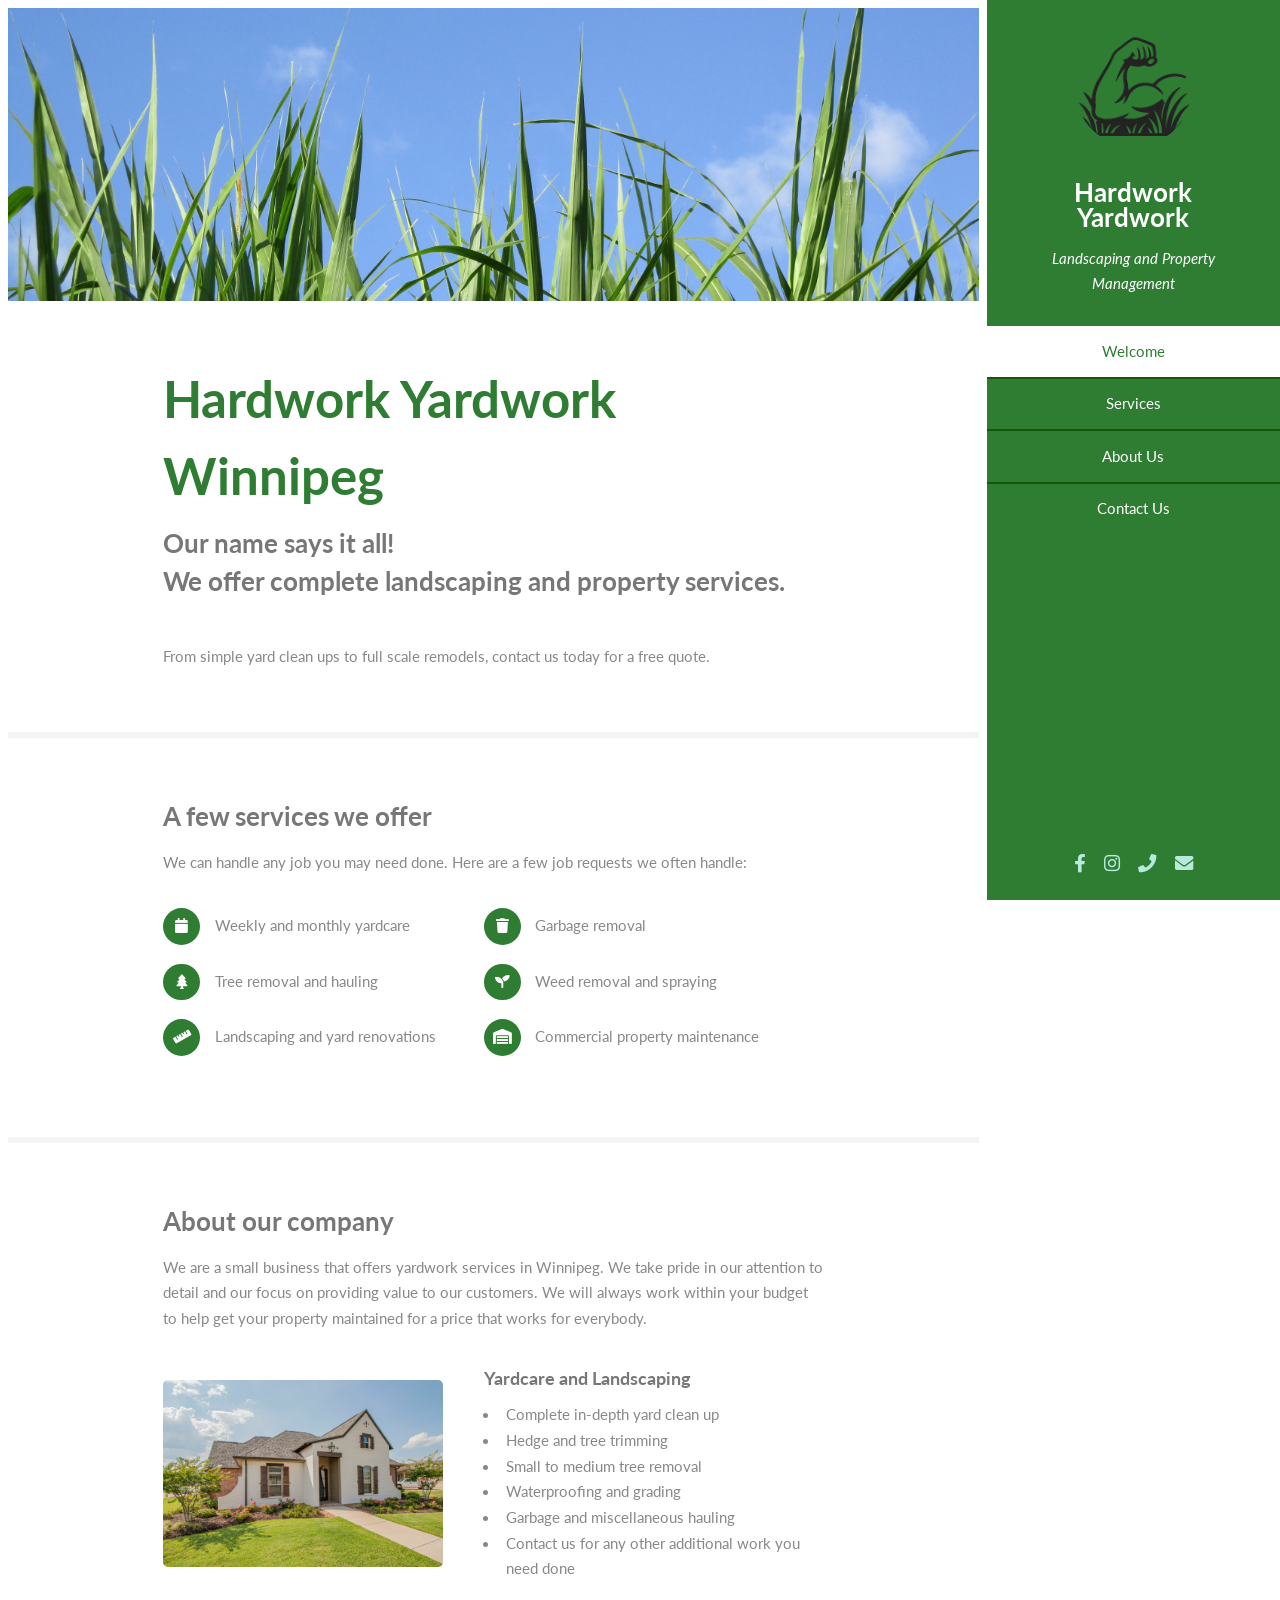
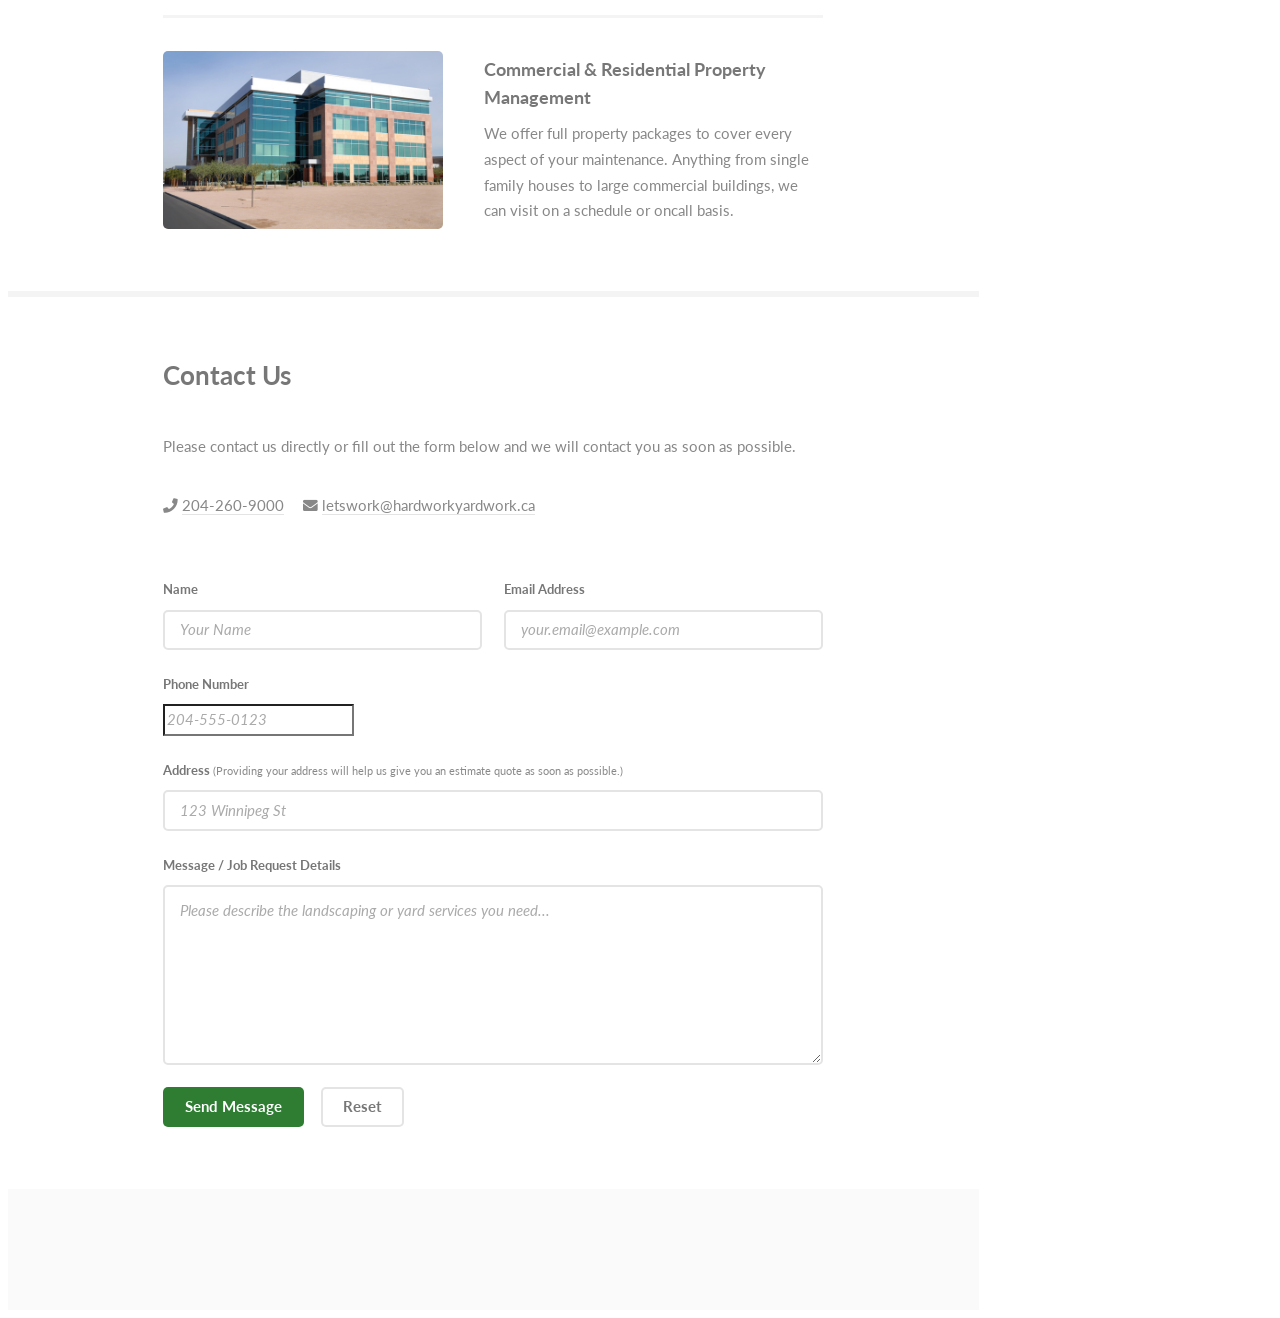
<file: index.html>
<!DOCTYPE HTML>
<html>
	<head>
		<link rel="icon" type="image/png" href="/images/favicon-96x96.png" sizes="96x96" />
<link rel="icon" type="image/svg+xml" href="/images/favicon.svg" />
<link rel="shortcut icon" href="/images/favicon.ico" />
<link rel="apple-touch-icon" sizes="180x180" href="/images/apple-touch-icon.png" />
<meta name="apple-mobile-web-app-title" content="HWYW" />
<link rel="manifest" href="/images/site.webmanifest" />
		 <link rel="icon" type="image/png" href="images/favicon.png">
		<title>Hardwork Yardwork WPG</title>
		<meta charset="utf-8" />
		<meta name="viewport" content="width=device-width, initial-scale=1, user-scalable=no" />
		<link rel="stylesheet" href="assets/css/main.css" />
	</head>
	<body class="is-preload">

		<section id="header">
				<header>
					<span class="image avatar"><img src="images/avatar.jpg" alt="" /></span>
					<h1 id="logo"><a href="#">Hardwork Yardwork</a></h1>
					<p>Landscaping and Property Management</p>
				</header>
				<nav id="nav">
					<ul>
						<li><a href="#one" class="active">Welcome</a></li>
						<li><a href="#two">Services</a></li>
						<li><a href="#three">About Us</a></li>
						<li><a href="#four">Contact Us</a></li>
					</ul>
				</nav>
				<footer>
					<ul class="icons">
						<li><a href="https://www.facebook.com/people/Hardwork-Yardwork-WPG/61576184565696/" class="icon brands fa-facebook-f"><span class="label">Facebook</span></a></li>
						<li><a href="https://www.instagram.com/hardworkyardworkwpg?igsh=bDNIMzZieXI3cGh0" class="icon brands fa-instagram"><span class="label">Instagram</span></a></li>
						<li><a href="tel:2042609000" class="icon solid fa-phone"><span class="label">Phone</span></a></li>
						<li><a href="mailto:letswork@hardworkyardwork.ca" class="icon solid fa-envelope"><span class="label">Email</span></a></li>

					</ul>
				</footer>
			</section>

		<div id="wrapper">

				<div id="main">

						<section id="one">
								<div class="image main" data-position="center">
									<img src="images/banner.jpg" alt="" />
								</div>
								<div class="container">
									<header class="major">
										<h2>Hardwork Yardwork Winnipeg</h2>
										<p>Our name says it all!<br />
										We offer complete landscaping and property services.</p>
									</header>
									<p>From simple yard clean ups to full scale remodels, contact us today for a free quote. </p>
								</div>
							</section>

						<section id="two">
								<div class="container">
									<h3>A few services we offer</h3>
									<p> We can handle any job you may need done. Here are a few job requests we often handle:</p>
									<ul class="feature-icons">
										<li class="icon solid fa-calendar">Weekly and monthly yardcare</li>
										<li class="icon solid fa-trash">Garbage removal</li>
										<li class="icon solid fa-tree">Tree removal and hauling</li>
										<li class="icon solid fa-seedling">Weed removal and spraying</li>
										<li class="icon solid fa-ruler">Landscaping and yard renovations</li>
										<li class="icon solid fa-warehouse">Commercial property maintenance</li>
									</ul>
								</div>
							</section>

						<section id="three">
								<div class="container">
									<h3>About our company</h3>
									<p>We are a small business that offers yardwork services in Winnipeg. We take pride in our attention to detail and our focus on providing value to our customers. We will always work within your budget to help get your property maintained for a price that works for everybody.</p>
									<div class="features">
										<article>
											<a href="#" class="image"><img src="images/pic01.jpg" alt="" /></a>
											<div class="inner">
											
												<h4>Yardcare and Landscaping</h4>
												<ul>
													<li>Complete in-depth yard clean up</li>
												<li>Hedge and tree trimming</li>
												<li>Small to medium tree removal</li> 
												<li>Waterproofing and grading </li>
												<li>Garbage and miscellaneous hauling</li>
												<li>Contact us for any other additional work you need done</li>	
													</ul>
											</div>
										</article>
										<article>
											<a href="#" class="image"><img src="images/pic02.jpg" alt="" /></a>
											<div class="inner">
												<h4>Commercial & Residential Property Management</h4>
												<p>We offer full property packages to cover every aspect of your maintenance. Anything from single family houses to large commercial buildings, we can visit on a schedule or oncall basis. </p>
											</div>
										</article>
										
									</div>
								</div>
							</section>

						<section id="four">
								<div class="container">
									<h3>Contact Us</h3><br>
									
									<p>Please contact us directly or fill out the form below and we will contact you as soon as possible.</p>
									
									<ul class="icons">
										<li class="icon solid fa-phone">
											<a href="tel:204-260-9000">204-260-9000</a>
										</li>
										<li class="icon solid fa-envelope">
											<a href="mailto:letswork@hardworkyardwork.ca">letswork@hardworkyardwork.ca</a>
										</li>
									</ul>
									<br>

									<form method="post" action="https://formsubmission.hardworkyardwork.ca/webhook/7bd737f4-a9de-49ce-a328-cc397ad1477b">
										<div class="row gtr-uniform">
											<div class="col-6 col-12-xsmall">
												<label for="name" style="font-weight: bold; margin-bottom: 0.5em; display: block;">Name</label>
												<input type="text" name="name" id="name" value="" placeholder="Your Name" required />
											</div>
											<div class="col-6 col-12-xsmall">
												<label for="email" style="font-weight: bold; margin-bottom: 0.5em; display: block;">Email Address</label>
												<input type="email" name="email" id="email" value="" placeholder="your.email@example.com" required />
											</div>
											<div class="col-12">
												<label for="phone" style="font-weight: bold; margin-bottom: 0.5em; display: block;">Phone Number</label>
												<input type="tel" name="phone" id="phone" value="" placeholder="204-555-0123" required />
											</div>
											<div class="col-12">
												<label for="address" style="font-weight: bold; margin-bottom: 0.5em; display: block;">Address <span style="font-size: 0.85em; font-weight: normal; color: #888;">(Providing your address will help us give you an estimate quote as soon as possible.)</span></label>
												<input type="text" name="address" id="address" value="" placeholder="123 Winnipeg St" />
											</div>
											<div class="col-12">
												<label for="message" style="font-weight: bold; margin-bottom: 0.5em; display: block;">Message / Job Request Details</label>
												<textarea name="message" id="message" placeholder="Please describe the landscaping or yard services you need..." rows="6" required></textarea>
											</div>
											<div class="col-12">
												<ul class="actions">
													<li><input type="submit" value="Send Message" class="primary" /></li>
													<li><input type="reset" value="Reset" class="alt" /></li>
												</ul>
											</div>
										</div>
									</form>

								</div>
							</section>

					</div>

				<section id="footer">
						<div class="container">
							<ul class="copyright">
								
							</ul>
						</div>
					</section>

			</div>

		<script src="assets/js/jquery.min.js"></script>
			<script src="assets/js/jquery.scrollex.min.js"></script>
			<script src="assets/js/jquery.scrolly.min.js"></script>
			<script src="assets/js/browser.min.js"></script>
			<script src="assets/js/breakpoints.min.js"></script>
			<script src="assets/js/util.js"></script>
			<script src="assets/js/main.js"></script>

	</body>
</html>
</file>
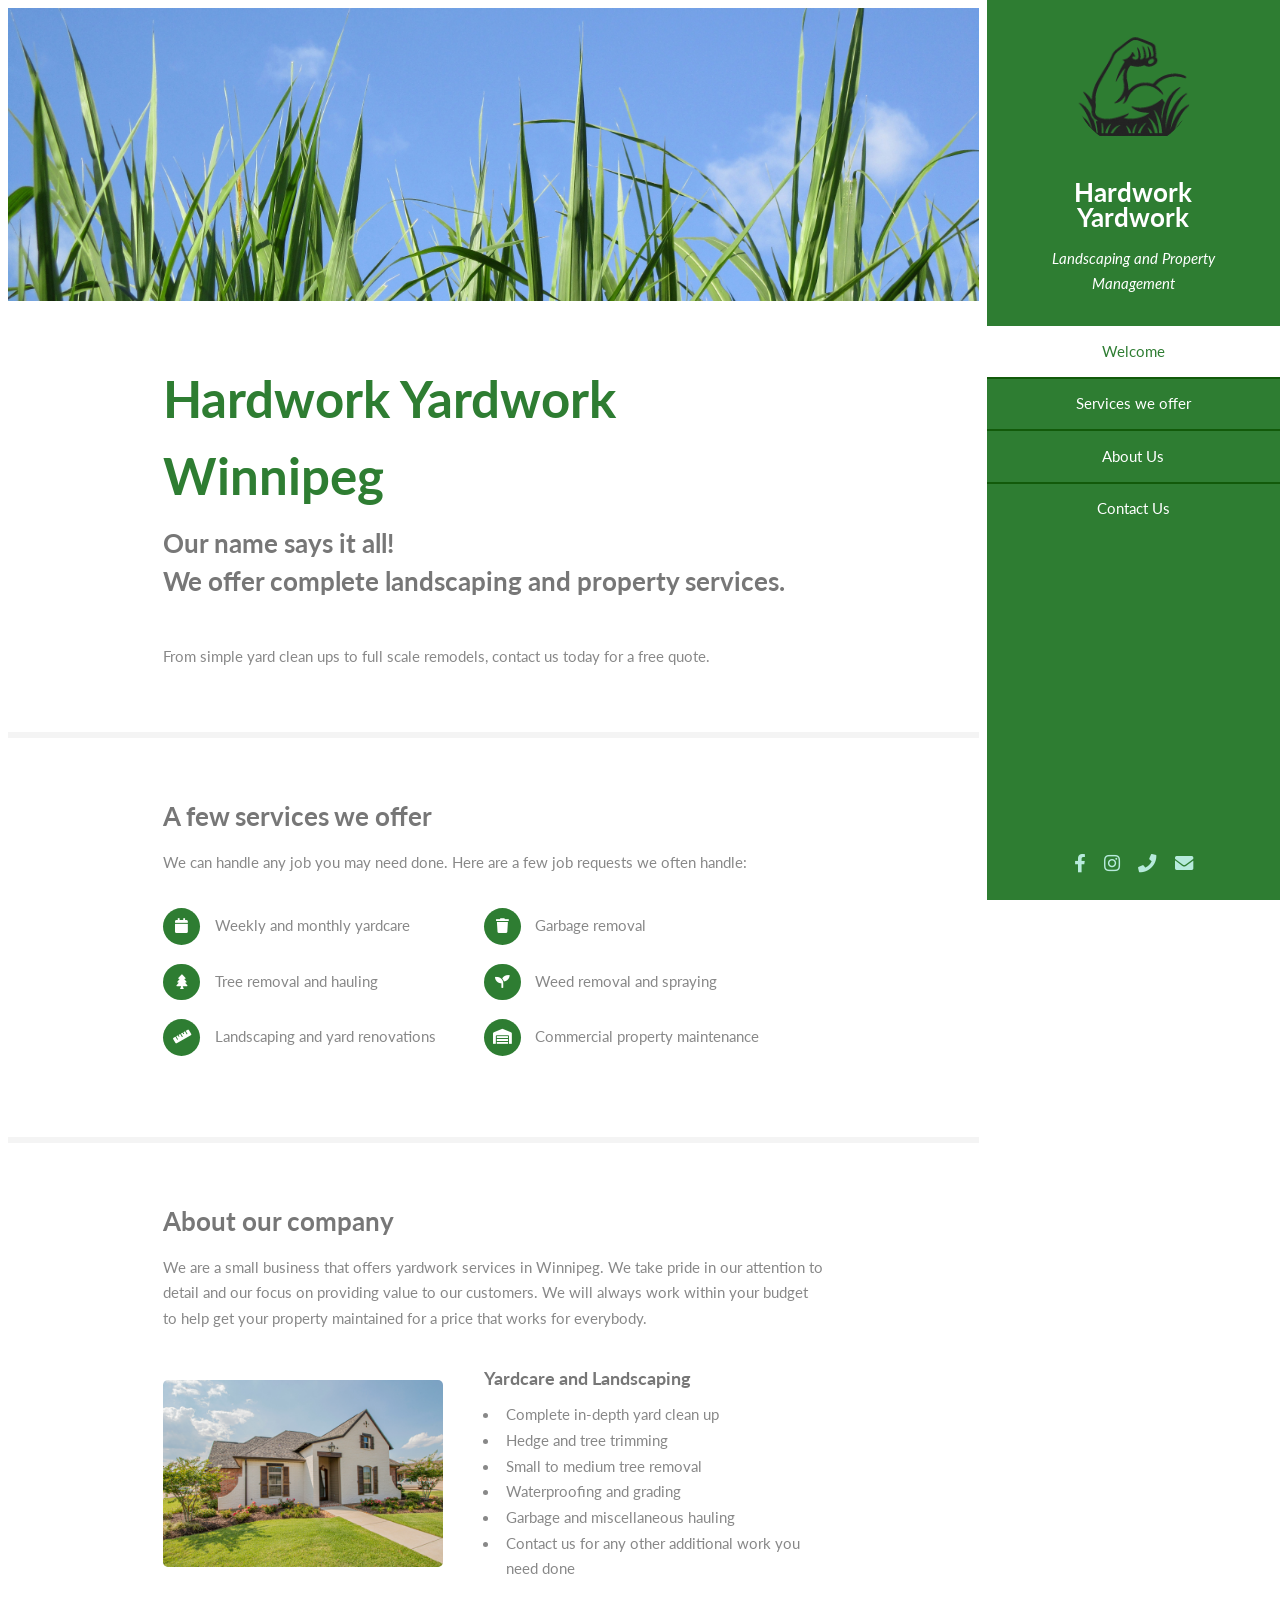
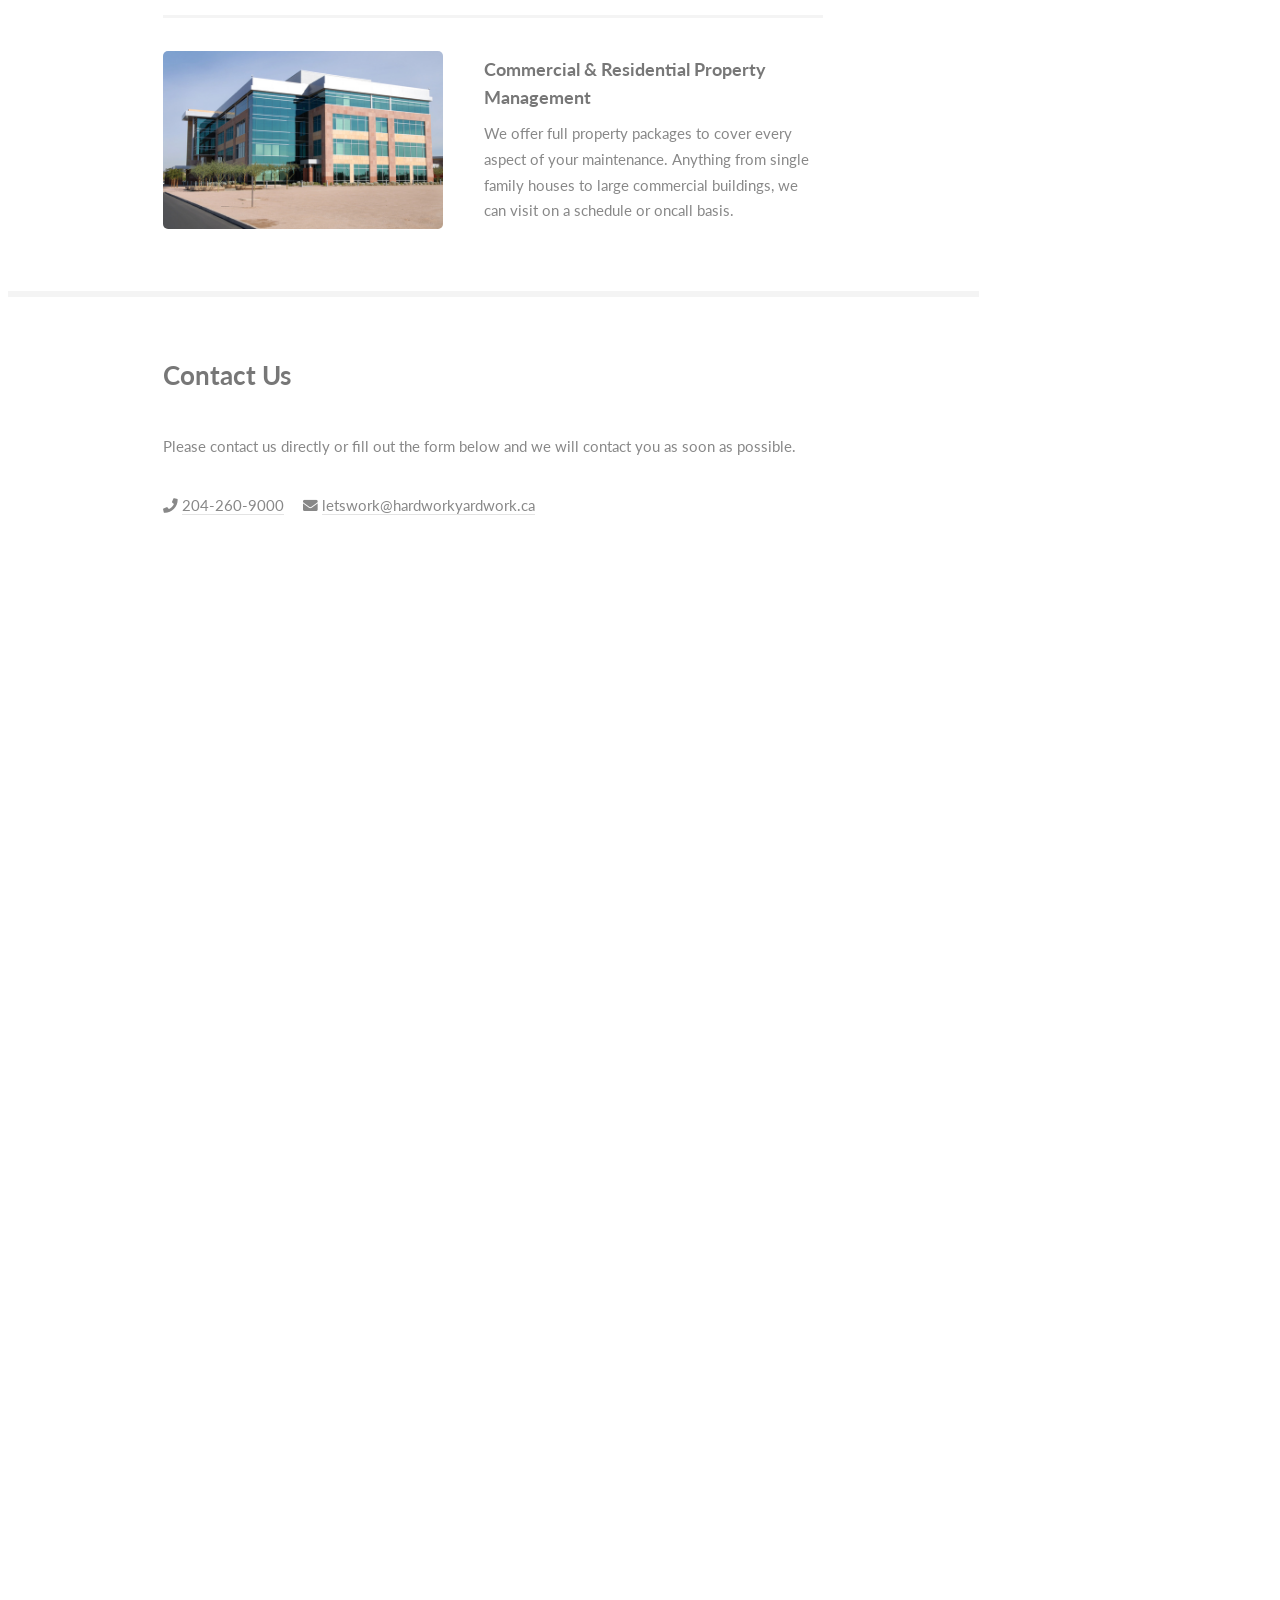
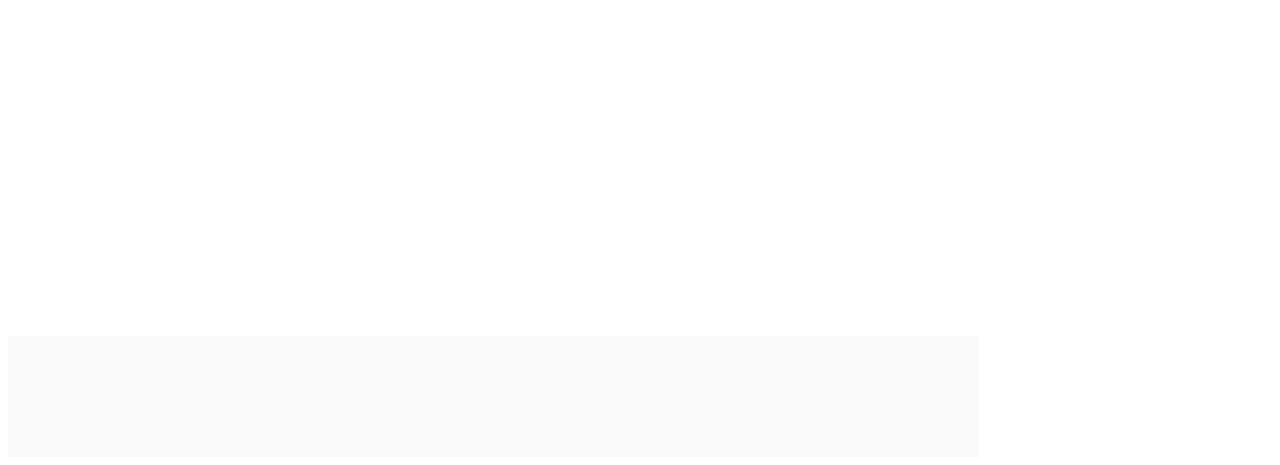
<file: index_old.html>
<!DOCTYPE HTML>
<!--
	Hardwork Yardwork WPG
	
-->
<html>
	<head>
		<link rel="icon" type="image/png" href="/images/favicon-96x96.png" sizes="96x96" />
<link rel="icon" type="image/svg+xml" href="/images/favicon.svg" />
<link rel="shortcut icon" href="/images/favicon.ico" />
<link rel="apple-touch-icon" sizes="180x180" href="/images/apple-touch-icon.png" />
<meta name="apple-mobile-web-app-title" content="HWYW" />
<link rel="manifest" href="/images/site.webmanifest" />
		 <link rel="icon" type="image/png" href="images/favicon.png">
		<title>Hardwork Yardwork WPG</title>
		<meta charset="utf-8" />
		<meta name="viewport" content="width=device-width, initial-scale=1, user-scalable=no" />
		<link rel="stylesheet" href="assets/css/main.css" />
	</head>
	<body class="is-preload">

		<!-- Header -->
			<section id="header">
				<header>
					<span class="image avatar"><img src="images/avatar.jpg" alt="" /></span>
					<h1 id="logo"><a href="#">Hardwork Yardwork</a></h1>
					<p>Landscaping and Property Management</p>
				</header>
				<nav id="nav">
					<ul>
						<li><a href="#one" class="active">Welcome</a></li>
						<li><a href="#two">Services we offer</a></li>
						<li><a href="#three">About Us</a></li>
						<li><a href="#four">Contact Us</a></li>
					</ul>
				</nav>
				<footer>
					<ul class="icons">
						<li><a href="https://www.facebook.com/people/Hardwork-Yardwork-WPG/61576184565696/" class="icon brands fa-facebook-f"><span class="label">Facebook</span></a></li>
						<li><a href="https://www.instagram.com/hardworkyardworkwpg?igsh=bDNIMzZieXI3cGh0" class="icon brands fa-instagram"><span class="label">Instagram</span></a></li>
						<li><a href="tel:2042609000" class="icon solid fa-phone"><span class="label">Phone</span></a></li>
						<li><a href="mailto:letswork@hardworkyardwork.ca" class="icon solid fa-envelope"><span class="label">Email</span></a></li>

					</ul>
				</footer>
			</section>

		<!-- Wrapper -->
			<div id="wrapper">

				<!-- Main -->
					<div id="main">

						<!-- One -->
							<section id="one">
								<div class="image main" data-position="center">
									<img src="images/banner.jpg" alt="" />
								</div>
								<div class="container">
									<header class="major">
										<h2>Hardwork Yardwork Winnipeg</h2>
										<p>Our name says it all!<br />
										We offer complete landscaping and property services</a>.</p>
									</header>
									<p>From simple yard clean ups to full scale remodels, contact us today for a free quote. </p>
								</div>
							</section>

						<!-- Two -->
							<section id="two">
								<div class="container">
									<h3>A few services we offer</h3>
									<p> We can handle any job you may need done. Here are a few job requests we often handle:</p>
									<ul class="feature-icons">
										<li class="icon solid fa-calendar">Weekly and monthly yardcare</li>
										<li class="icon solid fa-trash">Garbage removal</li>
										<li class="icon solid fa-tree">Tree removal and hauling</li>
										<li class="icon solid fa-seedling">Weed removal and spraying</li>
										<li class="icon solid fa-ruler">Landscaping and yard renovations</li>
										<li class="icon solid fa-warehouse">Commercial property maintenance</li>
									</ul>
								</div>
							</section>

						<!-- Three -->
							<section id="three">
								<div class="container">
									<h3>About our company</h3>
									<p>We are a small business that offers yardwork services in Winnipeg. We take pride in our attention to detail and our focus on providing value to our customers. We will always work within your budget to help get your property maintained for a price that works for everybody.</p>
									<div class="features">
										<article>
											<a href="#" class="image"><img src="images/pic01.jpg" alt="" /></a>
											<div class="inner">
											
												<h4>Yardcare and Landscaping</h4>
												<ul>
											        <li>Complete in-depth yard clean up    </li>
												<li>Hedge and tree trimming</li>
												<li>Small to medium tree removal</li> 
												<li>Waterproofing and grading </li>
												<li>Garbage and miscellaneous hauling</li>
												<li>Contact us for any other additional work you need done</li>	
													</ul>
											</div>
										</article>
										<article>
											<a href="#" class="image"><img src="images/pic02.jpg" alt="" /></a>
											<div class="inner">
												<h4>Commercial & Residential Property Management</h4>
												<p>We offer full property packages to cover every aspect of your maintenance. Anything from single family houses to large commercial buildings, we can visit on a schedule or oncall basis. </p>
											</div>
										</article>
										
									</div>
								</div>
							</section>

<!---------------------- Four ---------------------------------------------->
						
<section id="four">
  <div class="container">
    <h3>Contact Us</h3><br>
	  
    <p>Please contact us directly or fill out the form below and we will contact you as soon as possible.</p>
	  
    <ul class="icons">
      <li class="icon solid fa-phone">
        <a href="tel:204-260-9000">204-260-9000</a>
      </li>
      <li class="icon solid fa-envelope">
        <a href="mailto:letswork@hardworkyardwork.ca">letswork@hardworkyardwork.ca</a>
      </li>
    </ul>
  <br>
  <div class="form-container">
    <iframe 
      src="https://docs.google.com/forms/d/e/1FAIpQLSdqATraCfBr0YOWJevatYieioRtra3QzZX9basvzf0dAiVgHA/viewform?embedded=true" 
      width="500" 
      height="1300" 
      frameborder="0" 
      marginheight="0" 
      marginwidth="0">
         </iframe>
    </div>
</section>

						<!-- Five -->
						<!--
							<section id="five">
								<div class="container">
									<h3>Elements</h3>

									<section>
										<h4>Text</h4>
										<p>This is <b>bold</b> and this is <strong>strong</strong>. This is <i>italic</i> and this is <em>emphasized</em>.
										This is <sup>superscript</sup> text and this is <sub>subscript</sub> text.
										This is <u>underlined</u> and this is code: <code>for (;;) { ... }</code>. Finally, <a href="#">this is a link</a>.</p>
										<hr />
										<header>
											<h4>Heading with a Subtitle</h4>
											<p>Lorem ipsum dolor sit amet nullam id egestas urna aliquam</p>
										</header>
										<p>Nunc lacinia ante nunc ac lobortis. Interdum adipiscing gravida odio porttitor sem non mi integer non faucibus ornare mi ut ante amet placerat aliquet. Volutpat eu sed ante lacinia sapien lorem accumsan varius montes viverra nibh in adipiscing blandit tempus accumsan.</p>
										<header>
											<h5>Heading with a Subtitle</h5>
											<p>Lorem ipsum dolor sit amet nullam id egestas urna aliquam</p>
										</header>
										<p>Nunc lacinia ante nunc ac lobortis. Interdum adipiscing gravida odio porttitor sem non mi integer non faucibus ornare mi ut ante amet placerat aliquet. Volutpat eu sed ante lacinia sapien lorem accumsan varius montes viverra nibh in adipiscing blandit tempus accumsan.</p>
										<hr />
										<h2>Heading Level 2</h2>
										<h3>Heading Level 3</h3>
										<h4>Heading Level 4</h4>
										<h5>Heading Level 5</h5>
										<h6>Heading Level 6</h6>
										<hr />
										<h5>Blockquote</h5>
										<blockquote>Fringilla nisl. Donec accumsan interdum nisi, quis tincidunt felis sagittis eget tempus euismod. Vestibulum ante ipsum primis in faucibus vestibulum. Blandit adipiscing eu felis iaculis volutpat ac adipiscing accumsan faucibus. Vestibulum ante ipsum primis in faucibus lorem ipsum dolor sit amet nullam adipiscing eu felis.</blockquote>
										<h5>Preformatted</h5>
										<pre><code>i = 0;

while (!deck.isInOrder()) {
    print 'Iteration ' + i;
    deck.shuffle();
    i++;
}

print 'It took ' + i + ' iterations to sort the deck.';</code></pre>
									</section>

									<section>
										<h4>Lists</h4>
										<div class="row">
											<div class="col-6 col-12-xsmall">
												<h5>Unordered</h5>
												<ul>
													<li>Dolor pulvinar etiam magna etiam.</li>
													<li>Sagittis adipiscing lorem eleifend.</li>
													<li>Felis enim feugiat dolore viverra.</li>
												</ul>
												<h5>Alternate</h5>
												<ul class="alt">
													<li>Dolor pulvinar etiam magna etiam.</li>
													<li>Sagittis adipiscing lorem eleifend.</li>
													<li>Felis enim feugiat dolore viverra.</li>
												</ul>
											</div>
											<div class="col-6 col-12-xsmall">
												<h5>Ordered</h5>
												<ol>
													<li>Dolor pulvinar etiam magna etiam.</li>
													<li>Etiam vel felis at lorem sed viverra.</li>
													<li>Felis enim feugiat dolore viverra.</li>
													<li>Dolor pulvinar etiam magna etiam.</li>
													<li>Etiam vel felis at lorem sed viverra.</li>
													<li>Felis enim feugiat dolore viverra.</li>
												</ol>
												<h5>Icons</h5>
												<ul class="icons">
													<li><a href="#" class="icon brands fa-twitter"><span class="label">Twitter</span></a></li>
													<li><a href="#" class="icon brands fa-facebook-f"><span class="label">Facebook</span></a></li>
													<li><a href="#" class="icon brands fa-instagram"><span class="label">Instagram</span></a></li>
													<li><a href="#" class="icon brands fa-github"><span class="label">Github</span></a></li>
													<li><a href="#" class="icon brands fa-dribbble"><span class="label">Dribbble</span></a></li>
													<li><a href="#" class="icon brands fa-tumblr"><span class="label">Tumblr</span></a></li>
												</ul>
											</div>
										</div>
										<h5>Actions</h5>
										<ul class="actions">
											<li><a href="#" class="button primary">Default</a></li>
											<li><a href="#" class="button">Default</a></li>
											<li><a href="#" class="button alt">Default</a></li>
										</ul>
										<ul class="actions small">
											<li><a href="#" class="button primary small">Small</a></li>
											<li><a href="#" class="button small">Small</a></li>
											<li><a href="#" class="button alt small">Small</a></li>
										</ul>
										<div class="row">
											<div class="col-3 col-6-medium col-12-xsmall">
												<ul class="actions stacked">
													<li><a href="#" class="button primary">Default</a></li>
													<li><a href="#" class="button">Default</a></li>
													<li><a href="#" class="button alt">Default</a></li>
												</ul>
											</div>
											<div class="col-3 col-6 col-12-xsmall">
												<ul class="actions stacked">
													<li><a href="#" class="button primary small">Small</a></li>
													<li><a href="#" class="button small">Small</a></li>
													<li><a href="#" class="button alt small">Small</a></li>
												</ul>
											</div>
											<div class="col-3 col-6-medium col-12-xsmall">
												<ul class="actions stacked">
													<li><a href="#" class="button primary fit">Default</a></li>
													<li><a href="#" class="button fit">Default</a></li>
													<li><a href="#" class="button alt fit">Default</a></li>
												</ul>
											</div>
											<div class="col-3 col-6-medium col-12-xsmall">
												<ul class="actions stacked">
													<li><a href="#" class="button primary small fit">Small</a></li>
													<li><a href="#" class="button small fit">Small</a></li>
													<li><a href="#" class="button alt small fit">Small</a></li>
												</ul>
											</div>
										</div>
									</section>

									<section>
										<h4>Table</h4>
										<h5>Default</h5>
										<div class="table-wrapper">
											<table>
												<thead>
													<tr>
														<th>Name</th>
														<th>Description</th>
														<th>Price</th>
													</tr>
												</thead>
												<tbody>
													<tr>
														<td>Item One</td>
														<td>Ante turpis integer aliquet porttitor.</td>
														<td>29.99</td>
													</tr>
													<tr>
														<td>Item Two</td>
														<td>Vis ac commodo adipiscing arcu aliquet.</td>
														<td>19.99</td>
													</tr>
													<tr>
														<td>Item Three</td>
														<td> Morbi faucibus arcu accumsan lorem.</td>
														<td>29.99</td>
													</tr>
													<tr>
														<td>Item Four</td>
														<td>Vitae integer tempus condimentum.</td>
														<td>19.99</td>
													</tr>
													<tr>
														<td>Item Five</td>
														<td>Ante turpis integer aliquet porttitor.</td>
														<td>29.99</td>
													</tr>
												</tbody>
												<tfoot>
													<tr>
														<td colspan="2"></td>
														<td>100.00</td>
													</tr>
												</tfoot>
											</table>
										</div>

										<h5>Alternate</h5>
										<div class="table-wrapper">
											<table class="alt">
												<thead>
													<tr>
														<th>Name</th>
														<th>Description</th>
														<th>Price</th>
													</tr>
												</thead>
												<tbody>
													<tr>
														<td>Item One</td>
														<td>Ante turpis integer aliquet porttitor.</td>
														<td>29.99</td>
													</tr>
													<tr>
														<td>Item Two</td>
														<td>Vis ac commodo adipiscing arcu aliquet.</td>
														<td>19.99</td>
													</tr>
													<tr>
														<td>Item Three</td>
														<td> Morbi faucibus arcu accumsan lorem.</td>
														<td>29.99</td>
													</tr>
													<tr>
														<td>Item Four</td>
														<td>Vitae integer tempus condimentum.</td>
														<td>19.99</td>
													</tr>
													<tr>
														<td>Item Five</td>
														<td>Ante turpis integer aliquet porttitor.</td>
														<td>29.99</td>
													</tr>
												</tbody>
												<tfoot>
													<tr>
														<td colspan="2"></td>
														<td>100.00</td>
													</tr>
												</tfoot>
											</table>
										</div>
									</section>

									<section>
										<h4>Buttons</h4>
										<ul class="actions">
											<li><a href="#" class="button primary">Primary</a></li>
											<li><a href="#" class="button">Default</a></li>
											<li><a href="#" class="button alt">Alternate</a></li>
										</ul>
										<ul class="actions">
											<li><a href="#" class="button primary large">Large</a></li>
											<li><a href="#" class="button">Default</a></li>
											<li><a href="#" class="button alt small">Small</a></li>
										</ul>
										<ul class="actions fit">
											<li><a href="#" class="button primary fit">Fit</a></li>
											<li><a href="#" class="button fit">Fit</a></li>
											<li><a href="#" class="button alt fit">Fit</a></li>
										</ul>
										<ul class="actions fit small">
											<li><a href="#" class="button primary fit small">Fit + Small</a></li>
											<li><a href="#" class="button fit small">Fit + Small</a></li>
											<li><a href="#" class="button alt fit small">Fit + Small</a></li>
										</ul>
										<ul class="actions">
											<li><a href="#" class="button primary icon solid fa-download">Icon</a></li>
											<li><a href="#" class="button icon solid fa-download">Icon</a></li>
											<li><a href="#" class="button alt icon solid fa-check">Icon</a></li>
										</ul>
										<ul class="actions">
											<li><span class="button primary disabled">Primary</span></li>
											<li><span class="button disabled">Default</span></li>
											<li><span class="button alt disabled">Alternate</span></li>
										</ul>
									</section>

									<section>
										<h4>Form</h4>
										<form method="post" action="#">
											<div class="row gtr-uniform">
												<div class="col-6 col-12-xsmall">
													<input type="text" name="demo-name" id="demo-name" value="" placeholder="Name" />
												</div>
												<div class="col-6 col-12-xsmall">
													<input type="email" name="demo-email" id="demo-email" value="" placeholder="Email" />
												</div>
												<div class="col-12">
													<select name="demo-category" id="demo-category">
														<option value="">- Category -</option>
														<option value="1">Manufacturing</option>
														<option value="1">Shipping</option>
														<option value="1">Administration</option>
														<option value="1">Human Resources</option>
													</select>
												</div>
												<div class="col-4 col-12-medium">
													<input type="radio" id="demo-priority-low" name="demo-priority" checked>
													<label for="demo-priority-low">Low Priority</label>
												</div>
												<div class="col-4 col-12-medium">
													<input type="radio" id="demo-priority-normal" name="demo-priority">
													<label for="demo-priority-normal">Normal Priority</label>
												</div>
												<div class="col-4 col-12-medium">
													<input type="radio" id="demo-priority-high" name="demo-priority">
													<label for="demo-priority-high">High Priority</label>
												</div>
												<div class="col-6 col-12-medium">
													<input type="checkbox" id="demo-copy" name="demo-copy">
													<label for="demo-copy">Email me a copy of this message</label>
												</div>
												<div class="col-6 col-12-medium">
													<input type="checkbox" id="demo-human" name="demo-human" checked>
													<label for="demo-human">I am a human and not a robot</label>
												</div>
												<div class="col-12">
													<textarea name="demo-message" id="demo-message" placeholder="Enter your message" rows="6"></textarea>
												</div>
												<div class="col-12">
													<ul class="actions">
														<li><input type="submit" value="Send Message" /></li>
														<li><input type="reset" value="Reset" class="alt" /></li>
													</ul>
												</div>
											</div>
										</form>
									</section>

									<section>
										<h4>Image</h4>
										<h5>Fit</h5>
										<span class="image fit"><img src="images/banner.jpg" alt="" /></span>
										<div class="box alt">
											<div class="row gtr-50 gtr-uniform">
												<div class="col-4"><span class="image fit"><img src="images/pic01.jpg" alt="" /></span></div>
												<div class="col-4"><span class="image fit"><img src="images/pic02.jpg" alt="" /></span></div>
												<div class="col-4"><span class="image fit"><img src="images/pic03.jpg" alt="" /></span></div>
												<div class="col-4"><span class="image fit"><img src="images/pic02.jpg" alt="" /></span></div>
												<div class="col-4"><span class="image fit"><img src="images/pic03.jpg" alt="" /></span></div>
												<div class="col-4"><span class="image fit"><img src="images/pic01.jpg" alt="" /></span></div>
												<div class="col-4"><span class="image fit"><img src="images/pic03.jpg" alt="" /></span></div>
												<div class="col-4"><span class="image fit"><img src="images/pic01.jpg" alt="" /></span></div>
												<div class="col-4"><span class="image fit"><img src="images/pic02.jpg" alt="" /></span></div>
											</div>
										</div>
										<h5>Left &amp; Right</h5>
										<p><span class="image left"><img src="images/avatar.jpg" alt="" /></span>Fringilla nisl. Donec accumsan interdum nisi, quis tincidunt felis sagittis eget. tempus euismod. Vestibulum ante ipsum primis in faucibus vestibulum. Blandit adipiscing eu felis iaculis volutpat ac adipiscing accumsan eu faucibus. Integer ac pellentesque praesent tincidunt felis sagittis eget. tempus euismod. Vestibulum ante ipsum primis in faucibus vestibulum. Blandit adipiscing eu felis iaculis volutpat ac adipiscing accumsan eu faucibus. Integer ac pellentesque praesent. Donec accumsan interdum nisi, quis tincidunt felis sagittis eget. tempus euismod. Vestibulum ante ipsum primis in faucibus vestibulum. Blandit adipiscing eu felis iaculis volutpat ac adipiscing accumsan eu faucibus. Integer ac pellentesque praesent tincidunt felis sagittis eget. tempus euismod. Vestibulum ante ipsum primis in faucibus vestibulum. Blandit adipiscing eu felis iaculis volutpat ac adipiscing accumsan eu faucibus. Integer ac pellentesque praesent.</p>
										<p><span class="image right"><img src="images/avatar.jpg" alt="" /></span>Fringilla nisl. Donec accumsan interdum nisi, quis tincidunt felis sagittis eget. tempus euismod. Vestibulum ante ipsum primis in faucibus vestibulum. Blandit adipiscing eu felis iaculis volutpat ac adipiscing accumsan eu faucibus. Integer ac pellentesque praesent tincidunt felis sagittis eget. tempus euismod. Vestibulum ante ipsum primis in faucibus vestibulum. Blandit adipiscing eu felis iaculis volutpat ac adipiscing accumsan eu faucibus. Integer ac pellentesque praesent. Donec accumsan interdum nisi, quis tincidunt felis sagittis eget. tempus euismod. Vestibulum ante ipsum primis in faucibus vestibulum. Blandit adipiscing eu felis iaculis volutpat ac adipiscing accumsan eu faucibus. Integer ac pellentesque praesent tincidunt felis sagittis eget. tempus euismod. Vestibulum ante ipsum primis in faucibus vestibulum. Blandit adipiscing eu felis iaculis volutpat ac adipiscing accumsan eu faucibus. Integer ac pellentesque praesent.</p>
									</section>

								</div>
							</section>
						-->

					</div>

				<!-- Footer -->
					<section id="footer">
						<div class="container">
							<ul class="copyright">
								
							</ul>
						</div>
					</section>

			</div>

		<!-- Scripts -->
			<script src="assets/js/jquery.min.js"></script>
			<script src="assets/js/jquery.scrollex.min.js"></script>
			<script src="assets/js/jquery.scrolly.min.js"></script>
			<script src="assets/js/browser.min.js"></script>
			<script src="assets/js/breakpoints.min.js"></script>
			<script src="assets/js/util.js"></script>
			<script src="assets/js/main.js"></script>

	</body>
</html>
</file>
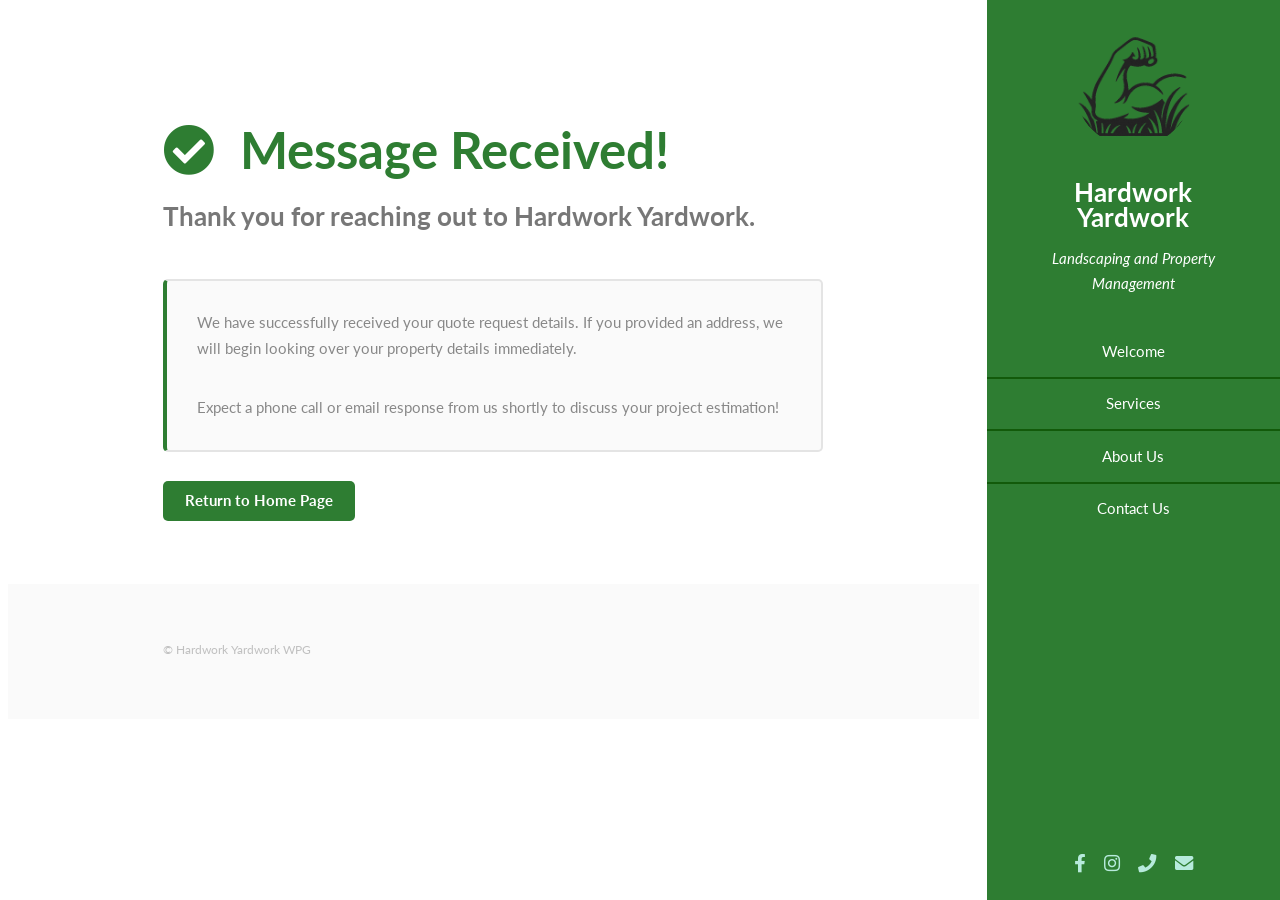
<file: Thank-you.html>
<!DOCTYPE HTML>
<!--
	Hardwork Yardwork WPG - Thank You Page
-->
<html>
	<head>
		<link rel="icon" type="image/png" href="/images/favicon-96x96.png" sizes="96x96" />
		<link rel="icon" type="image/svg+xml" href="/images/favicon.svg" />
		<link rel="shortcut icon" href="/images/favicon.ico" />
		<link rel="apple-touch-icon" sizes="180x180" href="/images/apple-touch-icon.png" />
		<meta name="apple-mobile-web-app-title" content="HWYW" />
		<link rel="manifest" href="/images/site.webmanifest" />
		<link rel="icon" type="image/png" href="images/favicon.png">
		<title>Thank You - Hardwork Yardwork WPG</title>
		<meta charset="utf-8" />
		<meta name="viewport" content="width=device-width, initial-scale=1, user-scalable=no" />
		<link rel="stylesheet" href="assets/css/main.css" />
	</head>
	<body class="is-preload">

		<!-- Header Sidebar -->
			<section id="header">
				<header>
					<span class="image avatar"><img src="images/avatar.jpg" alt="" /></span>
					<h1 id="logo"><a href="index.html">Hardwork Yardwork</a></h1>
					<p>Landscaping and Property Management</p>
				</header>
				<nav id="nav">
					<ul>
						<li><a href="index.html#one">Welcome</a></li>
						<li><a href="index.html#two">Services</a></li>
						<li><a href="index.html#three">About Us</a></li>
						<li><a href="index.html#four">Contact Us</a></li>
					</ul>
				</nav>
				<footer>
					<ul class="icons">
						<li><a href="https://www.facebook.com/people/Hardwork-Yardwork-WPG/61576184565696/" class="icon brands fa-facebook-f"><span class="label">Facebook</span></a></li>
						<li><a href="https://www.instagram.com/hardworkyardworkwpg?igsh=bDNIMzZieXI3cGh0" class="icon brands fa-instagram"><span class="label">Instagram</span></a></li>
						<li><a href="tel:2042609000" class="icon solid fa-phone"><span class="label">Phone</span></a></li>
						<li><a href="mailto:letswork@hardworkyardwork.ca" class="icon solid fa-envelope"><span class="label">Email</span></a></li>
					</ul>
				</footer>
			</section>

		<!-- Wrapper -->
			<div id="wrapper">

				<!-- Main Content Area -->
					<div id="main">

						<!-- Thank You Section -->
							<section id="thank-you-message">
								<div class="container">
									<header class="major" style="margin-top: 3em;">
										<h2 style="color: #2e7d32;"><span class="icon solid fa-check-circle" style="margin-right: 0.5em;"></span>Message Received!</h2>
										<p>Thank you for reaching out to Hardwork Yardwork.</p>
									</header>
									
									<div class="box" style="background: rgba(0,0,0,0.02); border-left: 4px solid #2e7d32; padding: 2em; margin-bottom: 2em;">
										<p>We have successfully received your quote request details. If you provided an address, we will begin looking over your property details immediately.</p>
										<p>Expect a phone call or email response from us shortly to discuss your project estimation!</p>
									</div>

									<ul class="actions">
										<li><a href="index.html" class="button primary">Return to Home Page</a></li>
									</ul>
								</div>
							</section>

					</div>

				<!-- Footer -->
					<section id="footer">
						<div class="container">
							<ul class="copyright">
								<li>&copy; Hardwork Yardwork WPG</li>
							</ul>
						</div>
					</section>

			</div>

		<!-- Scripts -->
			<script src="assets/js/jquery.min.js"></script>
			<script src="assets/js/jquery.scrollex.min.js"></script>
			<script src="assets/js/jquery.scrolly.min.js"></script>
			<script src="assets/js/browser.min.js"></script>
			<script src="assets/js/breakpoints.min.js"></script>
			<script src="assets/js/util.js"></script>
			<script src="assets/js/main.js"></script>

	</body>
</html>
</file>
<file: assets/css/main.css>
@import url("fontawesome-all.min.css");
@import url("https://fonts.googleapis.com/css?family=Lato:400,400italic,700,700italic|Source+Code+Pro:400");

}
/*
	
*/

html, body, div, span, applet, object,
iframe, h1, h2, h3, h4, h5, h6, p, blockquote,
pre, a, abbr, acronym, address, big, cite,
code, del, dfn, em, img, ins, kbd, q, s, samp,
small, strike, strong, sub, sup, tt, var, b,
u, i, center, dl, dt, dd, ol, ul, li, fieldset,
form, label, legend, table, caption, tbody,
tfoot, thead, tr, th, td, article, aside,
canvas, details, embed, figure, figcaption,
footer, header, hgroup, menu, nav, output, ruby,
section, summary, time, mark, audio, video {
	margin: 0;
	padding: 0;
	border: 0;
	font-size: 100%;
	font: inherit;
	vertical-align: baseline;}

article, aside, details, figcaption, figure,
footer, header, hgroup, menu, nav, section {
	display: block;}

body {
	line-height: 1;
}

ol, ul {
	list-style: none;
}

blockquote, q {
	quotes: none;
}

	blockquote:before, blockquote:after, q:before, q:after {
		content: '';
		content: none;
	}

table {
	border-collapse: collapse;
	border-spacing: 0;
}

body {
	-webkit-text-size-adjust: none;
}

mark {
	background-color: transparent;
	color: inherit;
}

input::-moz-focus-inner {
	border: 0;
	padding: 0;
}

input, select, textarea {
	-moz-appearance: none;
	-webkit-appearance: none;
	-ms-appearance: none;
	appearance: none;
}

/* Basic */

	html {
		box-sizing: border-box;
	}

	*, *:before, *:after {
		box-sizing: inherit;
	}

	body {
		background: #fff;
	}

		body.is-preload *, body.is-preload *:before, body.is-preload *:after {
			-moz-animation: none !important;
			-webkit-animation: none !important;
			-ms-animation: none !important;
			animation: none !important;
			-moz-transition: none !important;
			-webkit-transition: none !important;
			-ms-transition: none !important;
			transition: none !important;
		}

	body, input, select, textarea {
		color: #888;
		font-family: "Lato", sans-serif;
		font-size: 16pt;
		font-weight: 400;
		line-height: 1.75em;
	}

	a {
		-moz-transition: color 0.2s ease-in-out, border-color 0.2s ease-in-out;
		-webkit-transition: color 0.2s ease-in-out, border-color 0.2s ease-in-out;
		-ms-transition: color 0.2s ease-in-out, border-color 0.2s ease-in-out;
		transition: color 0.2s ease-in-out, border-color 0.2s ease-in-out;
		border-bottom: solid 1px #e4e4e4;
		color: inherit;
		text-decoration: none;
	}

		a:hover {
			border-bottom-color: transparent;
			color: #2E7D32 !important;
		}

	strong, b {
		color: #777;
		font-weight: 700;
	}

	em, i {
		font-style: italic;
	}

	p {
		margin: 0 0 2.25em 0;
	}

	h1, h2, h3, h4, h5, h6 {
		color: #777;
		font-weight: 700;
		line-height: 1em;
		margin: 0 0 0.5625em 0;
	}

		h1 a, h2 a, h3 a, h4 a, h5 a, h6 a {
			border: 0;
			color: inherit;
			text-decoration: none;
		}

	h2 {
		font-size: 2em;
		line-height: 1.5em;
	}

	h3 {
		font-size: 1.75em;
		line-height: 1.5em;
	}

	h4 {
		font-size: 1.25em;
		line-height: 1.5em;
	}

	h5 {
		font-size: 0.9em;
		line-height: 1.5em;
	}

	h6 {
		font-size: 0.7em;
		line-height: 1.5em;
	}

	sub {
		font-size: 0.8em;
		position: relative;
		top: 0.5em;
	}

	sup {
		font-size: 0.8em;
		position: relative;
		top: -0.5em;
	}

	hr {
		border: 0;
		border-bottom: solid 2px #f4f4f4;
		margin: 2.25em 0;
	}

		hr.major {
			margin: 3.375em 0;
		}

	blockquote {
		border-left: solid 8px #e4e4e4;
		font-style: italic;
		margin: 0 0 2.25em 0;
		padding: 0.5em 0 0.5em 2em;
	}

	code {
		background: #555;
		border-radius: 5px;
		color: #fff;
		font-family: "Source Code Pro", monospace;
		font-size: 0.9em;
		margin: 0 0.25em;
		padding: 0.25em 0.65em;
	}

	pre {
		font-family: "Source Code Pro", monospace;
		font-size: 0.9em;
		margin: 0 0 2.25em 0;
	}

		pre code {
			-webkit-overflow-scrolling: touch;
			display: block;
			line-height: 1.5em;
			overflow-x: auto;
			padding: 1em 1.5em;
		}

	.align-left {
		text-align: left;
	}

	.align-center {
		text-align: center;
	}

	.align-right {
		text-align: right;
	}

/* Row */

	.row {
		display: flex;
		flex-wrap: wrap;
		box-sizing: border-box;
		align-items: stretch;
	}

		.row > * {
			box-sizing: border-box;
		}

		.row.gtr-uniform > * > :last-child {
			margin-bottom: 0;
		}

		.row.aln-left {
			justify-content: flex-start;
		}

		.row.aln-center {
			justify-content: center;
		}

		.row.aln-right {
			justify-content: flex-end;
		}

		.row.aln-top {
			align-items: flex-start;
		}

		.row.aln-middle {
			align-items: center;
		}

		.row.aln-bottom {
			align-items: flex-end;
		}

		.row > .imp {
			order: -1;
		}

		.row > .col-1 {
			width: 8.33333%;
		}

		.row > .off-1 {
			margin-left: 8.33333%;
		}

		.row > .col-2 {
			width: 16.66667%;
		}

		.row > .off-2 {
			margin-left: 16.66667%;
		}

		.row > .col-3 {
			width: 25%;
		}

		.row > .off-3 {
			margin-left: 25%;
		}

		.row > .col-4 {
			width: 33.33333%;
		}

		.row > .off-4 {
			margin-left: 33.33333%;
		}

		.row > .col-5 {
			width: 41.66667%;
		}

		.row > .off-5 {
			margin-left: 41.66667%;
		}

		.row > .col-6 {
			width: 50%;
		}

		.row > .off-6 {
			margin-left: 50%;
		}

		.row > .col-7 {
			width: 58.33333%;
		}

		.row > .off-7 {
			margin-left: 58.33333%;
		}

		.row > .col-8 {
			width: 66.66667%;
		}

		.row > .off-8 {
			margin-left: 66.66667%;
		}

		.row > .col-9 {
			width: 75%;
		}

		.row > .off-9 {
			margin-left: 75%;
		}

		.row > .col-10 {
			width: 83.33333%;
		}

		.row > .off-10 {
			margin-left: 83.33333%;
		}

		.row > .col-11 {
			width: 91.66667%;
		}

		.row > .off-11 {
			margin-left: 91.66667%;
		}

		.row > .col-12 {
			width: 100%;
		}

		.row > .off-12 {
			margin-left: 100%;
		}

		.row.gtr-0 {
			margin-top: 0;
			margin-left: 0em;
		}

			.row.gtr-0 > * {
				padding: 0 0 0 0em;
			}

			.row.gtr-0.gtr-uniform {
				margin-top: 0em;
			}

				.row.gtr-0.gtr-uniform > * {
					padding-top: 0em;
				}

		.row.gtr-25 {
			margin-top: 0;
			margin-left: -0.5em;
		}

			.row.gtr-25 > * {
				padding: 0 0 0 0.5em;
			}

			.row.gtr-25.gtr-uniform {
				margin-top: -0.5em;
			}

				.row.gtr-25.gtr-uniform > * {
					padding-top: 0.5em;
				}

		.row.gtr-50 {
			margin-top: 0;
			margin-left: -1em;
		}

			.row.gtr-50 > * {
				padding: 0 0 0 1em;
			}

			.row.gtr-50.gtr-uniform {
				margin-top: -1em;
			}

				.row.gtr-50.gtr-uniform > * {
					padding-top: 1em;
				}

		.row {
			margin-top: 0;
			margin-left: -2em;
		}

			.row > * {
				padding: 0 0 0 2em;
			}

			.row.gtr-uniform {
				margin-top: -2em;
			}

				.row.gtr-uniform > * {
					padding-top: 2em;
				}

		.row.gtr-150 {
			margin-top: 0;
			margin-left: -3em;
		}

			.row.gtr-150 > * {
				padding: 0 0 0 3em;
			}

			.row.gtr-150.gtr-uniform {
				margin-top: -3em;
			}

				.row.gtr-150.gtr-uniform > * {
					padding-top: 3em;
				}

		.row.gtr-200 {
			margin-top: 0;
			margin-left: -4em;
		}

			.row.gtr-200 > * {
				padding: 0 0 0 4em;
			}

			.row.gtr-200.gtr-uniform {
				margin-top: -4em;
			}

				.row.gtr-200.gtr-uniform > * {
					padding-top: 4em;
				}

		@media screen and (max-width: 1680px) {

			.row {
				display: flex;
				flex-wrap: wrap;
				box-sizing: border-box;
				align-items: stretch;
			}

				.row > * {
					box-sizing: border-box;
				}

				.row.gtr-uniform > * > :last-child {
					margin-bottom: 0;
				}

				.row.aln-left {
					justify-content: flex-start;
				}

				.row.aln-center {
					justify-content: center;
				}

				.row.aln-right {
					justify-content: flex-end;
				}

				.row.aln-top {
					align-items: flex-start;
				}

				.row.aln-middle {
					align-items: center;
				}

				.row.aln-bottom {
					align-items: flex-end;
				}

				.row > .imp-xlarge {
					order: -1;
				}

				.row > .col-1-xlarge {
					width: 8.33333%;
				}

				.row > .off-1-xlarge {
					margin-left: 8.33333%;
				}

				.row > .col-2-xlarge {
					width: 16.66667%;
				}

				.row > .off-2-xlarge {
					margin-left: 16.66667%;
				}

				.row > .col-3-xlarge {
					width: 25%;
				}

				.row > .off-3-xlarge {
					margin-left: 25%;
				}

				.row > .col-4-xlarge {
					width: 33.33333%;
				}

				.row > .off-4-xlarge {
					margin-left: 33.33333%;
				}

				.row > .col-5-xlarge {
					width: 41.66667%;
				}

				.row > .off-5-xlarge {
					margin-left: 41.66667%;
				}

				.row > .col-6-xlarge {
					width: 50%;
				}

				.row > .off-6-xlarge {
					margin-left: 50%;
				}

				.row > .col-7-xlarge {
					width: 58.33333%;
				}

				.row > .off-7-xlarge {
					margin-left: 58.33333%;
				}

				.row > .col-8-xlarge {
					width: 66.66667%;
				}

				.row > .off-8-xlarge {
					margin-left: 66.66667%;
				}

				.row > .col-9-xlarge {
					width: 75%;
				}

				.row > .off-9-xlarge {
					margin-left: 75%;
				}

				.row > .col-10-xlarge {
					width: 83.33333%;
				}

				.row > .off-10-xlarge {
					margin-left: 83.33333%;
				}

				.row > .col-11-xlarge {
					width: 91.66667%;
				}

				.row > .off-11-xlarge {
					margin-left: 91.66667%;
				}

				.row > .col-12-xlarge {
					width: 100%;
				}

				.row > .off-12-xlarge {
					margin-left: 100%;
				}

				.row.gtr-0 {
					margin-top: 0;
					margin-left: 0em;
				}

					.row.gtr-0 > * {
						padding: 0 0 0 0em;
					}

					.row.gtr-0.gtr-uniform {
						margin-top: 0em;
					}

						.row.gtr-0.gtr-uniform > * {
							padding-top: 0em;
						}

				.row.gtr-25 {
					margin-top: 0;
					margin-left: -0.5em;
				}

					.row.gtr-25 > * {
						padding: 0 0 0 0.5em;
					}

					.row.gtr-25.gtr-uniform {
						margin-top: -0.5em;
					}

						.row.gtr-25.gtr-uniform > * {
							padding-top: 0.5em;
						}

				.row.gtr-50 {
					margin-top: 0;
					margin-left: -1em;
				}

					.row.gtr-50 > * {
						padding: 0 0 0 1em;
					}

					.row.gtr-50.gtr-uniform {
						margin-top: -1em;
					}

						.row.gtr-50.gtr-uniform > * {
							padding-top: 1em;
						}

				.row {
					margin-top: 0;
					margin-left: -2em;
				}

					.row > * {
						padding: 0 0 0 2em;
					}

					.row.gtr-uniform {
						margin-top: -2em;
					}

						.row.gtr-uniform > * {
							padding-top: 2em;
						}

				.row.gtr-150 {
					margin-top: 0;
					margin-left: -3em;
				}

					.row.gtr-150 > * {
						padding: 0 0 0 3em;
					}

					.row.gtr-150.gtr-uniform {
						margin-top: -3em;
					}

						.row.gtr-150.gtr-uniform > * {
							padding-top: 3em;
						}

				.row.gtr-200 {
					margin-top: 0;
					margin-left: -4em;
				}

					.row.gtr-200 > * {
						padding: 0 0 0 4em;
					}

					.row.gtr-200.gtr-uniform {
						margin-top: -4em;
					}

						.row.gtr-200.gtr-uniform > * {
							padding-top: 4em;
						}

		}

		@media screen and (max-width: 1280px) {

			.row {
				display: flex;
				flex-wrap: wrap;
				box-sizing: border-box;
				align-items: stretch;
			}

				.row > * {
					box-sizing: border-box;
				}

				.row.gtr-uniform > * > :last-child {
					margin-bottom: 0;
				}

				.row.aln-left {
					justify-content: flex-start;
				}

				.row.aln-center {
					justify-content: center;
				}

				.row.aln-right {
					justify-content: flex-end;
				}

				.row.aln-top {
					align-items: flex-start;
				}

				.row.aln-middle {
					align-items: center;
				}

				.row.aln-bottom {
					align-items: flex-end;
				}

				.row > .imp-large {
					order: -1;
				}

				.row > .col-1-large {
					width: 8.33333%;
				}

				.row > .off-1-large {
					margin-left: 8.33333%;
				}

				.row > .col-2-large {
					width: 16.66667%;
				}

				.row > .off-2-large {
					margin-left: 16.66667%;
				}

				.row > .col-3-large {
					width: 25%;
				}

				.row > .off-3-large {
					margin-left: 25%;
				}

				.row > .col-4-large {
					width: 33.33333%;
				}

				.row > .off-4-large {
					margin-left: 33.33333%;
				}

				.row > .col-5-large {
					width: 41.66667%;
				}

				.row > .off-5-large {
					margin-left: 41.66667%;
				}

				.row > .col-6-large {
					width: 50%;
				}

				.row > .off-6-large {
					margin-left: 50%;
				}

				.row > .col-7-large {
					width: 58.33333%;
				}

				.row > .off-7-large {
					margin-left: 58.33333%;
				}

				.row > .col-8-large {
					width: 66.66667%;
				}

				.row > .off-8-large {
					margin-left: 66.66667%;
				}

				.row > .col-9-large {
					width: 75%;
				}

				.row > .off-9-large {
					margin-left: 75%;
				}

				.row > .col-10-large {
					width: 83.33333%;
				}

				.row > .off-10-large {
					margin-left: 83.33333%;
				}

				.row > .col-11-large {
					width: 91.66667%;
				}

				.row > .off-11-large {
					margin-left: 91.66667%;
				}

				.row > .col-12-large {
					width: 100%;
				}

				.row > .off-12-large {
					margin-left: 100%;
				}

				.row.gtr-0 {
					margin-top: 0;
					margin-left: 0em;
				}

					.row.gtr-0 > * {
						padding: 0 0 0 0em;
					}

					.row.gtr-0.gtr-uniform {
						margin-top: 0em;
					}

						.row.gtr-0.gtr-uniform > * {
							padding-top: 0em;
						}

				.row.gtr-25 {
					margin-top: 0;
					margin-left: -0.375em;
				}

					.row.gtr-25 > * {
						padding: 0 0 0 0.375em;
					}

					.row.gtr-25.gtr-uniform {
						margin-top: -0.375em;
					}

						.row.gtr-25.gtr-uniform > * {
							padding-top: 0.375em;
						}

				.row.gtr-50 {
					margin-top: 0;
					margin-left: -0.75em;
				}

					.row.gtr-50 > * {
						padding: 0 0 0 0.75em;
					}

					.row.gtr-50.gtr-uniform {
						margin-top: -0.75em;
					}

						.row.gtr-50.gtr-uniform > * {
							padding-top: 0.75em;
						}

				.row {
					margin-top: 0;
					margin-left: -1.5em;
				}

					.row > * {
						padding: 0 0 0 1.5em;
					}

					.row.gtr-uniform {
						margin-top: -1.5em;
					}

						.row.gtr-uniform > * {
							padding-top: 1.5em;
						}

				.row.gtr-150 {
					margin-top: 0;
					margin-left: -2.25em;
				}

					.row.gtr-150 > * {
						padding: 0 0 0 2.25em;
					}

					.row.gtr-150.gtr-uniform {
						margin-top: -2.25em;
					}

						.row.gtr-150.gtr-uniform > * {
							padding-top: 2.25em;
						}

				.row.gtr-200 {
					margin-top: 0;
					margin-left: -3em;
				}

					.row.gtr-200 > * {
						padding: 0 0 0 3em;
					}

					.row.gtr-200.gtr-uniform {
						margin-top: -3em;
					}

						.row.gtr-200.gtr-uniform > * {
							padding-top: 3em;
						}

		}

		@media screen and (max-width: 1024px) {

			.row {
				display: flex;
				flex-wrap: wrap;
				box-sizing: border-box;
				align-items: stretch;
			}

				.row > * {
					box-sizing: border-box;
				}

				.row.gtr-uniform > * > :last-child {
					margin-bottom: 0;
				}

				.row.aln-left {
					justify-content: flex-start;
				}

				.row.aln-center {
					justify-content: center;
				}

				.row.aln-right {
					justify-content: flex-end;
				}

				.row.aln-top {
					align-items: flex-start;
				}

				.row.aln-middle {
					align-items: center;
				}

				.row.aln-bottom {
					align-items: flex-end;
				}

				.row > .imp-medium {
					order: -1;
				}

				.row > .col-1-medium {
					width: 8.33333%;
				}

				.row > .off-1-medium {
					margin-left: 8.33333%;
				}

				.row > .col-2-medium {
					width: 16.66667%;
				}

				.row > .off-2-medium {
					margin-left: 16.66667%;
				}

				.row > .col-3-medium {
					width: 25%;
				}

				.row > .off-3-medium {
					margin-left: 25%;
				}

				.row > .col-4-medium {
					width: 33.33333%;
				}

				.row > .off-4-medium {
					margin-left: 33.33333%;
				}

				.row > .col-5-medium {
					width: 41.66667%;
				}

				.row > .off-5-medium {
					margin-left: 41.66667%;
				}

				.row > .col-6-medium {
					width: 50%;
				}

				.row > .off-6-medium {
					margin-left: 50%;
				}

				.row > .col-7-medium {
					width: 58.33333%;
				}

				.row > .off-7-medium {
					margin-left: 58.33333%;
				}

				.row > .col-8-medium {
					width: 66.66667%;
				}

				.row > .off-8-medium {
					margin-left: 66.66667%;
				}

				.row > .col-9-medium {
					width: 75%;
				}

				.row > .off-9-medium {
					margin-left: 75%;
				}

				.row > .col-10-medium {
					width: 83.33333%;
				}

				.row > .off-10-medium {
					margin-left: 83.33333%;
				}

				.row > .col-11-medium {
					width: 91.66667%;
				}

				.row > .off-11-medium {
					margin-left: 91.66667%;
				}

				.row > .col-12-medium {
					width: 100%;
				}

				.row > .off-12-medium {
					margin-left: 100%;
				}

				.row.gtr-0 {
					margin-top: 0;
					margin-left: 0em;
				}

					.row.gtr-0 > * {
						padding: 0 0 0 0em;
					}

					.row.gtr-0.gtr-uniform {
						margin-top: 0em;
					}

						.row.gtr-0.gtr-uniform > * {
							padding-top: 0em;
						}

				.row.gtr-25 {
					margin-top: 0;
					margin-left: -0.375em;
				}

					.row.gtr-25 > * {
						padding: 0 0 0 0.375em;
					}

					.row.gtr-25.gtr-uniform {
						margin-top: -0.375em;
					}

						.row.gtr-25.gtr-uniform > * {
							padding-top: 0.375em;
						}

				.row.gtr-50 {
					margin-top: 0;
					margin-left: -0.75em;
				}

					.row.gtr-50 > * {
						padding: 0 0 0 0.75em;
					}

					.row.gtr-50.gtr-uniform {
						margin-top: -0.75em;
					}

						.row.gtr-50.gtr-uniform > * {
							padding-top: 0.75em;
						}

				.row {
					margin-top: 0;
					margin-left: -1.5em;
				}

					.row > * {
						padding: 0 0 0 1.5em;
					}

					.row.gtr-uniform {
						margin-top: -1.5em;
					}

						.row.gtr-uniform > * {
							padding-top: 1.5em;
						}

				.row.gtr-150 {
					margin-top: 0;
					margin-left: -2.25em;
				}

					.row.gtr-150 > * {
						padding: 0 0 0 2.25em;
					}

					.row.gtr-150.gtr-uniform {
						margin-top: -2.25em;
					}

						.row.gtr-150.gtr-uniform > * {
							padding-top: 2.25em;
						}

				.row.gtr-200 {
					margin-top: 0;
					margin-left: -3em;
				}

					.row.gtr-200 > * {
						padding: 0 0 0 3em;
					}

					.row.gtr-200.gtr-uniform {
						margin-top: -3em;
					}

						.row.gtr-200.gtr-uniform > * {
							padding-top: 3em;
						}

		}

		@media screen and (max-width: 736px) {

			.row {
				display: flex;
				flex-wrap: wrap;
				box-sizing: border-box;
				align-items: stretch;
			}

				.row > * {
					box-sizing: border-box;
				}

				.row.gtr-uniform > * > :last-child {
					margin-bottom: 0;
				}

				.row.aln-left {
					justify-content: flex-start;
				}

				.row.aln-center {
					justify-content: center;
				}

				.row.aln-right {
					justify-content: flex-end;
				}

				.row.aln-top {
					align-items: flex-start;
				}

				.row.aln-middle {
					align-items: center;
				}

				.row.aln-bottom {
					align-items: flex-end;
				}

				.row > .imp-small {
					order: -1;
				}

				.row > .col-1-small {
					width: 8.33333%;
				}

				.row > .off-1-small {
					margin-left: 8.33333%;
				}

				.row > .col-2-small {
					width: 16.66667%;
				}

				.row > .off-2-small {
					margin-left: 16.66667%;
				}

				.row > .col-3-small {
					width: 25%;
				}

				.row > .off-3-small {
					margin-left: 25%;
				}

				.row > .col-4-small {
					width: 33.33333%;
				}

				.row > .off-4-small {
					margin-left: 33.33333%;
				}

				.row > .col-5-small {
					width: 41.66667%;
				}

				.row > .off-5-small {
					margin-left: 41.66667%;
				}

				.row > .col-6-small {
					width: 50%;
				}

				.row > .off-6-small {
					margin-left: 50%;
				}

				.row > .col-7-small {
					width: 58.33333%;
				}

				.row > .off-7-small {
					margin-left: 58.33333%;
				}

				.row > .col-8-small {
					width: 66.66667%;
				}

				.row > .off-8-small {
					margin-left: 66.66667%;
				}

				.row > .col-9-small {
					width: 75%;
				}

				.row > .off-9-small {
					margin-left: 75%;
				}

				.row > .col-10-small {
					width: 83.33333%;
				}

				.row > .off-10-small {
					margin-left: 83.33333%;
				}

				.row > .col-11-small {
					width: 91.66667%;
				}

				.row > .off-11-small {
					margin-left: 91.66667%;
				}

				.row > .col-12-small {
					width: 100%;
				}

				.row > .off-12-small {
					margin-left: 100%;
				}

				.row.gtr-0 {
					margin-top: 0;
					margin-left: 0em;
				}

					.row.gtr-0 > * {
						padding: 0 0 0 0em;
					}

					.row.gtr-0.gtr-uniform {
						margin-top: 0em;
					}

						.row.gtr-0.gtr-uniform > * {
							padding-top: 0em;
						}

				.row.gtr-25 {
					margin-top: 0;
					margin-left: -0.3125em;
				}

					.row.gtr-25 > * {
						padding: 0 0 0 0.3125em;
					}

					.row.gtr-25.gtr-uniform {
						margin-top: -0.3125em;
					}

						.row.gtr-25.gtr-uniform > * {
							padding-top: 0.3125em;
						}

				.row.gtr-50 {
					margin-top: 0;
					margin-left: -0.625em;
				}

					.row.gtr-50 > * {
						padding: 0 0 0 0.625em;
					}

					.row.gtr-50.gtr-uniform {
						margin-top: -0.625em;
					}

						.row.gtr-50.gtr-uniform > * {
							padding-top: 0.625em;
						}

				.row {
					margin-top: 0;
					margin-left: -1.25em;
				}

					.row > * {
						padding: 0 0 0 1.25em;
					}

					.row.gtr-uniform {
						margin-top: -1.25em;
					}

						.row.gtr-uniform > * {
							padding-top: 1.25em;
						}

				.row.gtr-150 {
					margin-top: 0;
					margin-left: -1.875em;
				}

					.row.gtr-150 > * {
						padding: 0 0 0 1.875em;
					}

					.row.gtr-150.gtr-uniform {
						margin-top: -1.875em;
					}

						.row.gtr-150.gtr-uniform > * {
							padding-top: 1.875em;
						}

				.row.gtr-200 {
					margin-top: 0;
					margin-left: -2.5em;
				}

					.row.gtr-200 > * {
						padding: 0 0 0 2.5em;
					}

					.row.gtr-200.gtr-uniform {
						margin-top: -2.5em;
					}

						.row.gtr-200.gtr-uniform > * {
							padding-top: 2.5em;
						}

		}

		@media screen and (max-width: 480px) {

			.row {
				display: flex;
				flex-wrap: wrap;
				box-sizing: border-box;
				align-items: stretch;
			}

				.row > * {
					box-sizing: border-box;
				}

				.row.gtr-uniform > * > :last-child {
					margin-bottom: 0;
				}

				.row.aln-left {
					justify-content: flex-start;
				}

				.row.aln-center {
					justify-content: center;
				}

				.row.aln-right {
					justify-content: flex-end;
				}

				.row.aln-top {
					align-items: flex-start;
				}

				.row.aln-middle {
					align-items: center;
				}

				.row.aln-bottom {
					align-items: flex-end;
				}

				.row > .imp-xsmall {
					order: -1;
				}

				.row > .col-1-xsmall {
					width: 8.33333%;
				}

				.row > .off-1-xsmall {
					margin-left: 8.33333%;
				}

				.row > .col-2-xsmall {
					width: 16.66667%;
				}

				.row > .off-2-xsmall {
					margin-left: 16.66667%;
				}

				.row > .col-3-xsmall {
					width: 25%;
				}

				.row > .off-3-xsmall {
					margin-left: 25%;
				}

				.row > .col-4-xsmall {
					width: 33.33333%;
				}

				.row > .off-4-xsmall {
					margin-left: 33.33333%;
				}

				.row > .col-5-xsmall {
					width: 41.66667%;
				}

				.row > .off-5-xsmall {
					margin-left: 41.66667%;
				}

				.row > .col-6-xsmall {
					width: 50%;
				}

				.row > .off-6-xsmall {
					margin-left: 50%;
				}

				.row > .col-7-xsmall {
					width: 58.33333%;
				}

				.row > .off-7-xsmall {
					margin-left: 58.33333%;
				}

				.row > .col-8-xsmall {
					width: 66.66667%;
				}

				.row > .off-8-xsmall {
					margin-left: 66.66667%;
				}

				.row > .col-9-xsmall {
					width: 75%;
				}

				.row > .off-9-xsmall {
					margin-left: 75%;
				}

				.row > .col-10-xsmall {
					width: 83.33333%;
				}

				.row > .off-10-xsmall {
					margin-left: 83.33333%;
				}

				.row > .col-11-xsmall {
					width: 91.66667%;
				}

				.row > .off-11-xsmall {
					margin-left: 91.66667%;
				}

				.row > .col-12-xsmall {
					width: 100%;
				}

				.row > .off-12-xsmall {
					margin-left: 100%;
				}

				.row.gtr-0 {
					margin-top: 0;
					margin-left: 0em;
				}

					.row.gtr-0 > * {
						padding: 0 0 0 0em;
					}

					.row.gtr-0.gtr-uniform {
						margin-top: 0em;
					}

						.row.gtr-0.gtr-uniform > * {
							padding-top: 0em;
						}

				.row.gtr-25 {
					margin-top: 0;
					margin-left: -0.3125em;
				}

					.row.gtr-25 > * {
						padding: 0 0 0 0.3125em;
					}

					.row.gtr-25.gtr-uniform {
						margin-top: -0.3125em;
					}

						.row.gtr-25.gtr-uniform > * {
							padding-top: 0.3125em;
						}

				.row.gtr-50 {
					margin-top: 0;
					margin-left: -0.625em;
				}

					.row.gtr-50 > * {
						padding: 0 0 0 0.625em;
					}

					.row.gtr-50.gtr-uniform {
						margin-top: -0.625em;
					}

						.row.gtr-50.gtr-uniform > * {
							padding-top: 0.625em;
						}

				.row {
					margin-top: 0;
					margin-left: -1.25em;
				}

					.row > * {
						padding: 0 0 0 1.25em;
					}

					.row.gtr-uniform {
						margin-top: -1.25em;
					}

						.row.gtr-uniform > * {
							padding-top: 1.25em;
						}

				.row.gtr-150 {
					margin-top: 0;
					margin-left: -1.875em;
				}

					.row.gtr-150 > * {
						padding: 0 0 0 1.875em;
					}

					.row.gtr-150.gtr-uniform {
						margin-top: -1.875em;
					}

						.row.gtr-150.gtr-uniform > * {
							padding-top: 1.875em;
						}

				.row.gtr-200 {
					margin-top: 0;
					margin-left: -2.5em;
				}

					.row.gtr-200 > * {
						padding: 0 0 0 2.5em;
					}

					.row.gtr-200.gtr-uniform {
						margin-top: -2.5em;
					}

						.row.gtr-200.gtr-uniform > * {
							padding-top: 2.5em;
						}

		}

/* Container */

	.container {
		margin: 0 auto;
		max-width: calc(100% - 4.5em);
		width: 45em;
	}

		.container.xsmall {
			width: 11.25em;
		}

		.container.small {
			width: 22.5em;
		}

		.container.medium {
			width: 33.75em;
		}

		.container.large {
			width: 56.25em;
		}

		.container.xlarge {
			width: 67.5em;
		}

		.container.max {
			width: 100%;
		}

		@media screen and (max-width: 1024px) {

			.container {
				width: 100% !important;
			}

		}

		@media screen and (max-width: 480px) {

			.container {
				max-width: calc(100% - 3.375em);
			}

		}

/* Section/Article */

	section.special, article.special {
		text-align: center;
	}

	header p {
		color: #aaa;
		position: relative;
		margin: 0 0 1.6875em 0;
	}

	header h2 + p {
		font-size: 1.25em;
		margin-top: -0.5em;
		line-height: 1.5em;
	}

	header h3 + p {
		font-size: 1.1em;
		margin-top: -0.35em;
		line-height: 1.5em;
	}

	header h4 + p,
	header h5 + p,
	header h6 + p {
		font-size: 0.9em;
		margin-top: -0.25em;
		line-height: 1.5em;
	}

	header.major h2 {
		color: #2E7D32;
		font-size: 3.5em;
	}

		header.major h2 + p {
			color: #777;
			font-size: 1.75em;
			font-weight: 700;
			margin-top: -0.75em;
		}

/* Form */

	form {
		margin: 0 0 2.25em 0;
	}

	label {
		color: #777;
		display: block;
		font-size: 0.9em;
		font-weight: 700;
		margin: 0 0 1.125em 0;
	}

	input::-moz-focus-inner {
		border: 0;
		padding: 0;
	}

	input[type="text"],
	input[type="password"],
	input[type="email"],
	select,
	textarea {
		-moz-appearance: none;
		-webkit-appearance: none;
		-ms-appearance: none;
		appearance: none;
		border-radius: 5px;
		border: none;
		border: solid 2px #e4e4e4;
		color: inherit;
		display: block;
		outline: 0;
		padding: 0 1em;
		text-decoration: none;
		width: 100%;
	}

		input[type="text"]:invalid,
		input[type="password"]:invalid,
		input[type="email"]:invalid,
		select:invalid,
		textarea:invalid {
			box-shadow: none;
		}

		input[type="text"]:focus,
		input[type="password"]:focus,
		input[type="email"]:focus,
		select:focus,
		textarea:focus {
			border-color: #2E7D32;
		}

	select {
		background-image: url("data:image/svg+xml;charset=utf8,%3Csvg xmlns='http://www.w3.org/2000/svg' width='40' height='40' preserveAspectRatio='none' viewBox='0 0 40 40'%3E%3Cpath d='M9.4,12.3l10.4,10.4l10.4-10.4c0.2-0.2,0.5-0.4,0.9-0.4c0.3,0,0.6,0.1,0.9,0.4l3.3,3.3c0.2,0.2,0.4,0.5,0.4,0.9 c0,0.4-0.1,0.6-0.4,0.9L20.7,31.9c-0.2,0.2-0.5,0.4-0.9,0.4c-0.3,0-0.6-0.1-0.9-0.4L4.3,17.3c-0.2-0.2-0.4-0.5-0.4-0.9 c0-0.4,0.1-0.6,0.4-0.9l3.3-3.3c0.2-0.2,0.5-0.4,0.9-0.4S9.1,12.1,9.4,12.3z' fill='%23e4e4e4' /%3E%3C/svg%3E");
		background-size: 1.25em;
		background-repeat: no-repeat;
		background-position: calc(100% - 1em) center;
		height: 2.75em;
		padding-right: 2.75em;
		text-overflow: ellipsis;
	}

		select option {
			color: #777;
			background: #fff;
		}

		select:focus::-ms-value {
			background-color: transparent;
		}

		select::-ms-expand {
			display: none;
		}

	input[type="text"],
	input[type="password"],
	input[type="email"],
	select {
		height: 2.75em;
	}

	textarea {
		padding: 0.75em 1em;
	}

	input[type="checkbox"],
	input[type="radio"] {
		-moz-appearance: none;
		-webkit-appearance: none;
		-ms-appearance: none;
		appearance: none;
		display: block;
		float: left;
		margin-right: -2em;
		opacity: 0;
		width: 1em;
		z-index: -1;
	}

		input[type="checkbox"] + label,
		input[type="radio"] + label {
			text-decoration: none;
			color: #888;
			cursor: pointer;
			display: inline-block;
			font-size: 1em;
			font-weight: 400;
			padding-left: 2.4em;
			padding-right: 0.75em;
			position: relative;
		}

			input[type="checkbox"] + label:before,
			input[type="radio"] + label:before {
				-moz-osx-font-smoothing: grayscale;
				-webkit-font-smoothing: antialiased;
				display: inline-block;
				font-style: normal;
				font-variant: normal;
				text-rendering: auto;
				line-height: 1;
				text-transform: none !important;
				font-family: 'Font Awesome 5 Free';
				font-weight: 900;
			}

			input[type="checkbox"] + label:before,
			input[type="radio"] + label:before {
				background: #fafafa;
				border-radius: 5px;
				border: solid 2px #e4e4e4;
				content: '';
				display: inline-block;
				font-size: 0.8em;
				height: 2.0625em;
				left: 0;
				line-height: 2.0625em;
				position: absolute;
				text-align: center;
				top: 0;
				width: 2.0625em;
			}

		input[type="checkbox"]:checked + label:before,
		input[type="radio"]:checked + label:before {
			background: #989898;
			border-color: #989898;
			color: #ffffff;
			content: '\f00c';
		}

		input[type="checkbox"]:focus + label:before,
		input[type="radio"]:focus + label:before {
			border-color: #2E7D32;
		}

	input[type="checkbox"] + label:before {
		border-radius: 5px;
	}

	input[type="radio"] + label:before {
		border-radius: 100%;
	}

	::-webkit-input-placeholder {
		color: #aaa !important;
		font-style: italic;
		opacity: 1.0;
	}

	:-moz-placeholder {
		color: #aaa !important;
		font-style: italic;
		opacity: 1.0;
	}

	::-moz-placeholder {
		color: #aaa !important;
		font-style: italic;
		opacity: 1.0;
	}

	:-ms-input-placeholder {
		color: #aaa !important;
		font-style: italic;
		opacity: 1.0;
	}

/* Box */

	.box {
		border-radius: 5px;
		border: solid 2px #e4e4e4;
		margin-bottom: 2.25em;
		padding: 1.5em;
	}

		.box > :last-child,
		.box > :last-child > :last-child,
		.box > :last-child > :last-child > :last-child {
			margin-bottom: 0;
		}

		.box.alt {
			border: 0;
			border-radius: 0;
			padding: 0;
		}

/* Icon */

	.icon {
		text-decoration: none;
		border-bottom: none;
		position: relative;
	}

		.icon:before {
			-moz-osx-font-smoothing: grayscale;
			-webkit-font-smoothing: antialiased;
			display: inline-block;
			font-style: normal;
			font-variant: normal;
			text-rendering: auto;
			line-height: 1;
			text-transform: none !important;
			font-family: 'Font Awesome 5 Free';
			font-weight: 400;
		}

		.icon > .label {
			display: none;
		}

		.icon:before {
			line-height: inherit;
		}

		.icon.solid:before {
			font-weight: 900;
		}

		.icon.brands:before {
			font-family: 'Font Awesome 5 Brands';
		}

/* Image */

	.image {
		border-radius: 5px;
		border: 0;
		display: inline-block;
		position: relative;
	}

		.image[data-position] img {
			-moz-object-fit: cover;
			-webkit-object-fit: cover;
			-ms-object-fit: cover;
			object-fit: cover;
			display: block;
			position: absolute;
			top: 0;
			left: 0;
			width: 100%;
			height: 100%;
		}

		.image[data-position="top left"] img {
			-moz-object-position: top left;
			-webkit-object-position: top left;
			-ms-object-position: top left;
			object-position: top left;
		}

		.image[data-position="top"] img {
			-moz-object-position: top;
			-webkit-object-position: top;
			-ms-object-position: top;
			object-position: top;
		}

		.image[data-position="top right"] img {
			-moz-object-position: top right;
			-webkit-object-position: top right;
			-ms-object-position: top right;
			object-position: top right;
		}

		.image[data-position="right"] img {
			-moz-object-position: right;
			-webkit-object-position: right;
			-ms-object-position: right;
			object-position: right;
		}

		.image[data-position="bottom right"] img {
			-moz-object-position: bottom right;
			-webkit-object-position: bottom right;
			-ms-object-position: bottom right;
			object-position: bottom right;
		}

		.image[data-position="bottom"] img {
			-moz-object-position: bottom;
			-webkit-object-position: bottom;
			-ms-object-position: bottom;
			object-position: bottom;
		}

		.image[data-position="bottom left"] img {
			-moz-object-position: bottom left;
			-webkit-object-position: bottom left;
			-ms-object-position: bottom left;
			object-position: bottom left;
		}

		.image[data-position="left"] img {
			-moz-object-position: left;
			-webkit-object-position: left;
			-ms-object-position: left;
			object-position: left;
		}

		.image[data-position="center"] img {
			-moz-object-position: center;
			-webkit-object-position: center;
			-ms-object-position: center;
			object-position: center;
		}

		.image[data-position="25% 25%"] img {
			-moz-object-position: 25% 25%;
			-webkit-object-position: 25% 25%;
			-ms-object-position: 25% 25%;
			object-position: 25% 25%;
		}

		.image[data-position="75% 25%"] img {
			-moz-object-position: 75% 25%;
			-webkit-object-position: 75% 25%;
			-ms-object-position: 75% 25%;
			object-position: 75% 25%;
		}

		.image[data-position="75% 75%"] img {
			-moz-object-position: 75% 75%;
			-webkit-object-position: 75% 75%;
			-ms-object-position: 75% 75%;
			object-position: 75% 75%;
		}

		.image[data-position="25% 75%"] img {
			-moz-object-position: 25% 75%;
			-webkit-object-position: 25% 75%;
			-ms-object-position: 25% 75%;
			object-position: 25% 75%;
		}

		.image img {
			border-radius: 5px;
			display: block;
		}

		.image.left {
			float: left;
			margin: 0 2.5em 2em 0;
			top: 0.25em;
		}

		.image.right {
			float: right;
			margin: 0 0 2em 2.5em;
			top: 0.25em;
		}

		.image.fit {
			display: block;
			margin: 0 0 2.25em 0;
			width: 100%;
		}

			.image.fit img {
				display: block;
				width: 100%;
			}

		.image.avatar {
			border-radius: 100%;
			overflow: hidden;
		}

			.image.avatar img {
				border-radius: 100%;
				display: block;
				width: 100%;
			}

		.image.main {
			display: block;
			height: 20em;
			border-radius: 0;
		}

			.image.main img {
				border-radius: 0;
			}

/* List */

	ol {
		list-style: decimal;
		margin: 0 0 2.25em 0;
		padding-left: 1.25em;
	}

		ol li {
			padding-left: 0.25em;
		}

	ul {
		list-style: disc;
		margin: 0 0 2.25em 0;
		padding-left: 1em;
	}

		ul li {
			padding-left: 0.5em;
		}

		ul.alt {
			list-style: none;
			padding-left: 0;
		}

			ul.alt li {
				border-top: solid 2px #f4f4f4;
				padding: 0.5em 0;
			}

				ul.alt li:first-child {
					border-top: 0;
					padding-top: 0;
				}

	dl {
		margin: 0 0 2.25em 0;
	}

/* Actions */

	ul.actions {
		display: -moz-flex;
		display: -webkit-flex;
		display: -ms-flex;
		display: flex;
		cursor: default;
		list-style: none;
		margin-left: -1.125em;
		padding-left: 0;
	}

		ul.actions li {
			padding: 0 0 0 1.125em;
			vertical-align: middle;
		}

		ul.actions.special {
			-moz-justify-content: center;
			-webkit-justify-content: center;
			-ms-justify-content: center;
			justify-content: center;
			width: 100%;
			margin-left: 0;
		}

			ul.actions.special li:first-child {
				padding-left: 0;
			}

		ul.actions.stacked {
			-moz-flex-direction: column;
			-webkit-flex-direction: column;
			-ms-flex-direction: column;
			flex-direction: column;
			margin-left: 0;
		}

			ul.actions.stacked li {
				padding: 1.125em 0 0 0;
			}

				ul.actions.stacked li:first-child {
					padding-top: 0;
				}

		ul.actions.fit {
			width: calc(100% + 1.125em);
		}

			ul.actions.fit li {
				-moz-flex-grow: 1;
				-webkit-flex-grow: 1;
				-ms-flex-grow: 1;
				flex-grow: 1;
				-moz-flex-shrink: 1;
				-webkit-flex-shrink: 1;
				-ms-flex-shrink: 1;
				flex-shrink: 1;
				width: 100%;
			}

				ul.actions.fit li > * {
					width: 100%;
				}

			ul.actions.fit.stacked {
				width: 100%;
			}

		@media screen and (max-width: 480px) {

			ul.actions:not(.fixed) {
				-moz-flex-direction: column;
				-webkit-flex-direction: column;
				-ms-flex-direction: column;
				flex-direction: column;
				margin-left: 0;
				width: 100% !important;
			}

				ul.actions:not(.fixed) li {
					-moz-flex-grow: 1;
					-webkit-flex-grow: 1;
					-ms-flex-grow: 1;
					flex-grow: 1;
					-moz-flex-shrink: 1;
					-webkit-flex-shrink: 1;
					-ms-flex-shrink: 1;
					flex-shrink: 1;
					padding: 1.125em 0 0 0;
					text-align: center;
					width: 100%;
				}

					ul.actions:not(.fixed) li > * {
						width: 100%;
					}

					ul.actions:not(.fixed) li:first-child {
						padding-top: 0;
					}

					ul.actions:not(.fixed) li input[type="submit"],
					ul.actions:not(.fixed) li input[type="reset"],
					ul.actions:not(.fixed) li input[type="button"],
					ul.actions:not(.fixed) li button,
					ul.actions:not(.fixed) li .button {
						width: 100%;
					}

						ul.actions:not(.fixed) li input[type="submit"].icon:before,
						ul.actions:not(.fixed) li input[type="reset"].icon:before,
						ul.actions:not(.fixed) li input[type="button"].icon:before,
						ul.actions:not(.fixed) li button.icon:before,
						ul.actions:not(.fixed) li .button.icon:before {
							margin-left: -0.5rem;
						}

		}

/* Feature Icons */

	ul.feature-icons {
		list-style: none;
		padding-left: 0;
	}

		ul.feature-icons li {
			text-decoration: none;
			display: inline-block;
			margin: 0 0 1.6875em 0;
			padding: 0.35em 0 0 3.5em;
			position: relative;
			vertical-align: top;
			width: 48%;
		}

			ul.feature-icons li:before {
				-moz-osx-font-smoothing: grayscale;
				-webkit-font-smoothing: antialiased;
				display: inline-block;
				font-style: normal;
				font-variant: normal;
				text-rendering: auto;
				line-height: 1;
				text-transform: none !important;
				font-family: 'Font Awesome 5 Free';
				font-weight: 400;
			}

			ul.feature-icons li:before {
				background: #2E7D32;
				border-radius: 100%;
				color: #ffffff;
				display: block;
				height: 2.5em;
				left: 0;
				line-height: 2.5em;
				position: absolute;
				text-align: center;
				top: 0;
				width: 2.5em;
			}

/* Icons */

	ul.icons {
		cursor: default;
		list-style: none;
		padding-left: 0;
	}

		ul.icons li {
			display: inline-block;
			padding: 0 1em 0 0;
		}

			ul.icons li:last-child {
				padding-right: 0 !important;
			}

			ul.icons li .icon:before {
				font-size: 1.25em;
			}

/* Table */

	.table-wrapper {
		-webkit-overflow-scrolling: touch;
		overflow-x: auto;
	}

	table {
		margin: 0 0 2.25em 0;
		width: 100%;
	}

		table tbody tr {
			border: solid 2px #f4f4f4;
			border-left: 0;
			border-right: 0;
		}

			table tbody tr:nth-child(2n + 1) {
				background-color: #fafafa;
			}

		table td {
			padding: 0.75em 0.75em;
		}

		table th {
			color: #777;
			font-size: 0.9em;
			font-weight: 700;
			padding: 0 0.75em 0.75em 0.75em;
			text-align: left;
		}

		table thead {
			border-bottom: solid 4px #e4e4e4;
		}

		table tfoot {
			border-top: solid 4px #e4e4e4;
		}

		table.alt {
			border-collapse: separate;
		}

			table.alt tbody tr td {
				border: solid 2px #e4e4e4;
				border-left-width: 0;
				border-top-width: 0;
			}

				table.alt tbody tr td:first-child {
					border-left-width: 2px;
				}

			table.alt tbody tr:first-child td {
				border-top-width: 2px;
			}

			table.alt thead {
				border-bottom: 0;
			}

			table.alt tfoot {
				border-top: 0;
			}

/* Button */

	input[type="submit"],
	input[type="reset"],
	input[type="button"],
	.button {
		-moz-appearance: none;
		-webkit-appearance: none;
		-ms-appearance: none;
		appearance: none;
		-moz-transition: background-color 0.2s ease-in-out, color 0.2s ease-in-out;
		-webkit-transition: background-color 0.2s ease-in-out, color 0.2s ease-in-out;
		-ms-transition: background-color 0.2s ease-in-out, color 0.2s ease-in-out;
		transition: background-color 0.2s ease-in-out, color 0.2s ease-in-out;
		background-color: #989898;
		border-radius: 5px;
		border: 0;
		color: #ffffff !important;
		cursor: pointer;
		display: inline-block;
		font-weight: 700;
		height: 2.75em;
		line-height: 2.75em;
		padding: 0 1.5em;
		text-align: center;
		text-decoration: none;
		white-space: nowrap;
	}

		input[type="submit"]:hover,
		input[type="reset"]:hover,
		input[type="button"]:hover,
		.button:hover {
			background-color: #a5a5a5;
			color: #ffffff !important;
		}

		input[type="submit"]:active,
		input[type="reset"]:active,
		input[type="button"]:active,
		.button:active {
			background-color: #8b8b8b;
		}

		input[type="submit"].icon,
		input[type="reset"].icon,
		input[type="button"].icon,
		.button.icon {
			padding-left: 1.35em;
		}

			input[type="submit"].icon:before,
			input[type="reset"].icon:before,
			input[type="button"].icon:before,
			.button.icon:before {
				margin-right: 0.5em;
			}

		input[type="submit"].fit,
		input[type="reset"].fit,
		input[type="button"].fit,
		.button.fit {
			width: 100%;
		}

		input[type="submit"].small,
		input[type="reset"].small,
		input[type="button"].small,
		.button.small {
			font-size: 0.8em;
		}

		input[type="submit"].large,
		input[type="reset"].large,
		input[type="button"].large,
		.button.large {
			font-size: 1.35em;
		}

		input[type="submit"].alt,
		input[type="reset"].alt,
		input[type="button"].alt,
		.button.alt {
			background-color: transparent;
			box-shadow: inset 0 0 0 2px #e4e4e4;
			color: #777 !important;
		}

			input[type="submit"].alt:hover,
			input[type="reset"].alt:hover,
			input[type="button"].alt:hover,
			.button.alt:hover {
				background-color: #f4f4f4;
				color: #777 !important;
			}

			input[type="submit"].alt:active,
			input[type="reset"].alt:active,
			input[type="button"].alt:active,
			.button.alt:active {
				background-color: #eaeaea;
			}

			input[type="submit"].alt.icon:before,
			input[type="reset"].alt.icon:before,
			input[type="button"].alt.icon:before,
			.button.alt.icon:before {
				color: #aaa;
			}

		input[type="submit"].primary,
		input[type="reset"].primary,
		input[type="button"].primary,
		.button.primary {
			background-color: #2E7D32;
			color: #ffffff !important;
		}

			input[type="submit"].primary:hover,
			input[type="reset"].primary:hover,
			input[type="button"].primary:hover,
			.button.primary:hover {
				background-color: #5ed0b1;
			}

			input[type="submit"].primary:active,
			input[type="reset"].primary:active,
			input[type="button"].primary:active,
			.button.primary:active {
				background-color: #39c29d;
			}

		input[type="submit"].disabled, input[type="submit"]:disabled,
		input[type="reset"].disabled,
		input[type="reset"]:disabled,
		input[type="button"].disabled,
		input[type="button"]:disabled,
		.button.disabled,
		.button:disabled {
			background-color: #888 !important;
			box-shadow: inset 0 -0.15em 0 0 rgba(0, 0, 0, 0.15);
			color: #fff !important;
			cursor: default;
			opacity: 0.25;
		}

/* Features */

	.features article {
		border-top: solid 3px #f4f4f4;
		margin-bottom: 2.25em;
		padding-top: 2.25em;
	}

		.features article:first-child {
			border-top: 0;
			padding-top: 0;
		}

		.features article .image {
			display: inline-block;
			padding-right: 2.5em;
			vertical-align: middle;
			width: 48%;
		}

			.features article .image img {
				display: block;
				width: 100%;
			}

		.features article .inner {
			display: inline-block;
			vertical-align: middle;
			width: 50%;
		}

			.features article .inner > :last-child {
				margin-bottom: 0;
			}

/* Header */

	#header {
		display: -moz-flex;
		display: -webkit-flex;
		display: -ms-flex;
		display: flex;
		-moz-flex-direction: column;
		-webkit-flex-direction: column;
		-ms-flex-direction: column;
		flex-direction: column;
		-moz-justify-content: space-between;
		-webkit-justify-content: space-between;
		-ms-justify-content: space-between;
		justify-content: space-between;
		background: #2E7D32;
		color: #ffffff;
		height: 100%;
		overflow-y: auto;
		position: fixed;
		text-align: center;
		top: 0;
		width: 23em;
		right: 0;
	}

		#header h1, #header h2, #header h3, #header h4, #header h5, #header h6 {
			color: #ffffff;
		}

			#header h1 a, #header h2 a, #header h3 a, #header h4 a, #header h5 a, #header h6 a {
				color: #ffffff;
			}

		#header header p {
			color: #b7eadc;
		}

		#header a {
			color: #ffffff;
		}

			#header a:hover {
				color: #ffffff !important;
			}

		#header > header {
			-moz-flex-shrink: 0;
			-webkit-flex-shrink: 0;
			-ms-flex-shrink: 0;
			flex-shrink: 0;
			padding: 3em;
		}

			#header > header .avatar {
				display: block;
				margin: 0 auto 2.25em auto;
				width: 8em;
			}

			#header > header h1 {
				font-size: 1.75em;
				margin: 0;
			}

			#header > header p {
				color: #ffffff;
				font-style: italic;
				margin: 1em 0 0 0;
			}

		#header > footer {
			-moz-flex-shrink: 0;
			-webkit-flex-shrink: 0;
			-ms-flex-shrink: 0;
			flex-shrink: 0;
			bottom: 0;
			left: 0;
			padding: 2em;
			width: 100%;
		}

			#header > footer .icons {
				margin: 0;
			}

				#header > footer .icons li a {
					color: #b7eadc;
				}

		#header > nav {
			-moz-flex-grow: 1;
			-webkit-flex-grow: 1;
			-ms-flex-grow: 1;
			flex-grow: 1;
		}

			#header > nav ul {
				list-style: none;
				margin: 0;
				padding: 0;
			}

				#header > nav ul li {
					border-top: solid 2px #125A0A;
					display: block;
					padding: 0;
				}

					#header > nav ul li a {
						-moz-transition: none;
						-webkit-transition: none;
						-ms-transition: none;
						transition: none;
						border: 0;
						color: #ffffff !important;
						display: block;
						padding: 0.85em 0;
						text-decoration: none;
					}

						#header > nav ul li a.active {
							background: #fff;
							color: #2E7D32 !important;
						}

					#header > nav ul li:first-child {
						border-top: 0;
					}

/* Wrapper */

	#wrapper {
		background: #fff;
		padding-right: 23em;
	}

/* Main */

	#main > section {
		border-top: solid 6px #f4f4f4;
	}

		#main > section > .container {
			padding: 6em 0 4em 0;
		}

		#main > section:first-child {
			border-top: 0;
		}

/* Footer */

	#footer {
		background: #fafafa;
		border-top: 0;
		color: #c0c0c0;
		overflow: hidden;
		padding: 4em 0 2em 0;
	}

		#footer .copyright {
			line-height: 1em;
			list-style: none;
			padding: 0;
		}

			#footer .copyright li {
				border-left: solid 1px #d4d4d4;
				display: inline-block;
				font-size: 0.8em;
				margin-left: 1em;
				padding-left: 1em;
			}

				#footer .copyright li:first-child {
					border-left: 0;
					margin-left: 0;
					padding-left: 0;
				}

				#footer .copyright li a {
					color: inherit;
				}

/* XLarge */

	@media screen and (max-width: 1680px) {

		/* Basic */

			body, input, select, textarea {
				font-size: 13pt;
			}

		/* Header */

			#header {
				width: 21em;
			}

				#header > header {
					padding: 2em;
				}

				#header > footer {
					padding: 1.5em;
				}

		/* Wrapper */

			#wrapper {
				padding-right: 21em;
			}

		/* Main */

			#main > section > .container {
				padding: 4em 0 2em 0;
			}

	}

/* Large */

	@media screen and (max-width: 1280px) {

		/* Basic */

			body, input, select, textarea {
				font-size: 11pt;
			}

		/* Header */

			#header {
				width: 20em;
			}

		/* Wrapper */

			#wrapper {
				padding-right: 20em;
			}

	}

/* Medium */

	#titleBar {
		display: none;
	}

	@media screen and (max-width: 1024px) {

		/* Basic */

			html, body {
				overflow-x: hidden;
			}

			body, input, select, textarea {
				font-size: 12pt;
			}

		/* Image */

			.image.left, .image.right {
				max-width: 40%;
			}

				.image.left img, .image.right img {
					width: 100%;
				}

			.image.main {
				height: 20em;
			}

		/* Header */

			#header {
				-moz-backface-visibility: hidden;
				-webkit-backface-visibility: hidden;
				-ms-backface-visibility: hidden;
				backface-visibility: hidden;
				-moz-transition: -moz-transform 0.5s ease;
				-webkit-transition: -webkit-transform 0.5s ease;
				-ms-transition: -ms-transform 0.5s ease;
				transition: transform 0.5s ease;
				display: block;
				height: 100%;
				overflow-y: auto;
				position: fixed;
				top: 0;
				width: 23em;
				z-index: 10002;
				-moz-transform: translateX(23em);
				-webkit-transform: translateX(23em);
				-ms-transform: translateX(23em);
				transform: translateX(23em);
				right: 0;
			}

				#header > footer {
					bottom: auto;
					left: auto;
					margin: 0.5em 0 0 0;
					position: relative;
					right: auto;
					top: auto;
				}

		/* Wrapper */

			#wrapper {
				-moz-backface-visibility: hidden;
				-webkit-backface-visibility: hidden;
				-ms-backface-visibility: hidden;
				backface-visibility: hidden;
				-moz-transition: -moz-transform 0.5s ease;
				-webkit-transition: -webkit-transform 0.5s ease;
				-ms-transition: -ms-transform 0.5s ease;
				transition: transform 0.5s ease;
				padding: 44px 0 1px 0;
			}

		/* Header Panel */

			#titleBar {
				-moz-backface-visibility: hidden;
				-webkit-backface-visibility: hidden;
				-ms-backface-visibility: hidden;
				backface-visibility: hidden;
				-moz-transition: -moz-transform 0.5s ease;
				-webkit-transition: -webkit-transform 0.5s ease;
				-ms-transition: -ms-transform 0.5s ease;
				transition: transform 0.5s ease;
				display: block;
				height: 44px;
				left: 0;
				position: fixed;
				top: 0;
				width: 100%;
				z-index: 10001;
				background: #222;
				color: #fff;
				min-width: 320px;
			}

				#titleBar .title {
					color: #fff;
					display: block;
					font-weight: 700;
					height: 44px;
					line-height: 44px;
					padding: 0 1em;
					width: 100%;
					text-align: left;
				}

					#titleBar .title a {
						border: 0;
						text-decoration: none;
					}

				#titleBar .toggle {
					text-decoration: none;
					height: 4em;
					position: absolute;
					top: 0;
					width: 6em;
					border: 0;
					outline: 0;
					right: 0;
				}

					#titleBar .toggle:before {
						-moz-osx-font-smoothing: grayscale;
						-webkit-font-smoothing: antialiased;
						display: inline-block;
						font-style: normal;
						font-variant: normal;
						text-rendering: auto;
						line-height: 1;
						text-transform: none !important;
						font-family: 'Font Awesome 5 Free';
						font-weight: 900;
					}

					#titleBar .toggle:before {
						background: #2E7D32;
						color: #ffffff;
						content: '\f0c9';
						display: block;
						font-size: 18px;
						height: 44px;
						line-height: 44px;
						position: absolute;
						text-align: center;
						top: 0;
						width: 64px;
						right: 0;
					}

			body.header-visible #wrapper, body.header-visible #titleBar {
				-moz-transform: translateX(-23em);
				-webkit-transform: translateX(-23em);
				-ms-transform: translateX(-23em);
				transform: translateX(-23em);
			}

			body.header-visible #header {
				-moz-transform: translateX(0);
				-webkit-transform: translateX(0);
				-ms-transform: translateX(0);
				transform: translateX(0);
			}

	}

/* Small */

	@media screen and (max-width: 736px) {

		/* Basic */

			body, input, select, textarea {
				font-size: 12pt;
			}

			h1 br, h2 br, h3 br, h4 br, h5 br, h6 br {
				display: none;
			}

			h2 {
				font-size: 1.75em;
			}

			h3 {
				font-size: 1.5em;
			}

			h4 {
				font-size: 1em;
			}

		/* Image */

			.image.left {
				margin: 0 1.5em 1em 0;
			}

			.image.right {
				margin: 0 0 1em 1.5em;
			}

			.image.main {
				height: 12em;
			}

		/* Section/Article */

			header br {
				display: none;
			}

			header.major h2 {
				font-size: 2.5em;
			}

				header.major h2 + p {
					font-size: 1.5em;
				}

		/* Features */

			.features article .image {
				display: block;
				margin: 0 0 2.25em 0;
				padding-right: 0;
				width: 100%;
			}

			.features article .inner {
				display: block;
				width: 100%;
			}

		/* Header */

			#header {
				width: 17em;
				-moz-transform: translateX(17em);
				-webkit-transform: translateX(17em);
				-ms-transform: translateX(17em);
				transform: translateX(17em);
				right: 0;
			}

				#header > header {
					padding: 2em;
				}

					#header > header .avatar {
						margin: 0 auto 1.6875em auto;
						width: 6em;
					}

					#header > header h1 {
						font-size: 1.5em;
					}

					#header > header p {
						margin: 1em 0 0 0;
					}

				#header > footer {
					padding: 1.5em;
				}

		/* Main */

			#main > section > .container {
				padding: 2em 0 0 0;
			}

		/* Footer */

			#footer {
				text-align: center;
			}

				#footer .copyright li {
					border-left: 0;
					display: block;
					line-height: 1.75em;
					margin: 0.75em 0 0 0;
					padding-left: 0;
				}

					#footer .copyright li:first-child {
						margin-top: 0;
					}

		/* Header Panel */

			#titleBar .toggle {
				height: 4em;
				width: 6em;
			}

				#titleBar .toggle:before {
					font-size: 14px;
					width: 44px;
				}

			body.header-visible #wrapper, body.header-visible #titleBar {
				-moz-transform: translateX(-17em);
				-webkit-transform: translateX(-17em);
				-ms-transform: translateX(-17em);
				transform: translateX(-17em);
			}

	}

/* XSmall */

	@media screen and (max-width: 480px) {

		/* Basic */

			html, body {
				min-width: 320px;
			}

			body, input, select, textarea {
				font-size: 12pt;
			}

		/* List */

			ul.actions {
				margin: 0 0 2.25em 0;
			}

				ul.actions li {
					display: block;
					padding: 1.125em 0 0 0;
					text-align: center;
					width: 100%;
				}

					ul.actions li:first-child {
						padding-top: 0;
					}

					ul.actions li > * {
						width: 100%;
						margin: 0 !important;
					}

						ul.actions li > *.icon:before {
							margin-left: -2em;
						}

				ul.actions.small li {
					padding: 0.5625em 0 0 0;
				}

					ul.actions.small li:first-child {
						padding-top: 0;
					}

			ul.feature-icons li {
				display: block;
				width: 100%;
			}

		

		/* Button */

			input[type="submit"],
			input[type="reset"],
			input[type="button"],
			.button {
				padding: 0;
			}

		}

/* Center the embedded Google Form on desktop */
.form-container {
  display: flex;
  justify-content: center;
  padding: 1em;
}

.form-container iframe {
  max-width: 100%;
  width: 450px;
}
</file>
